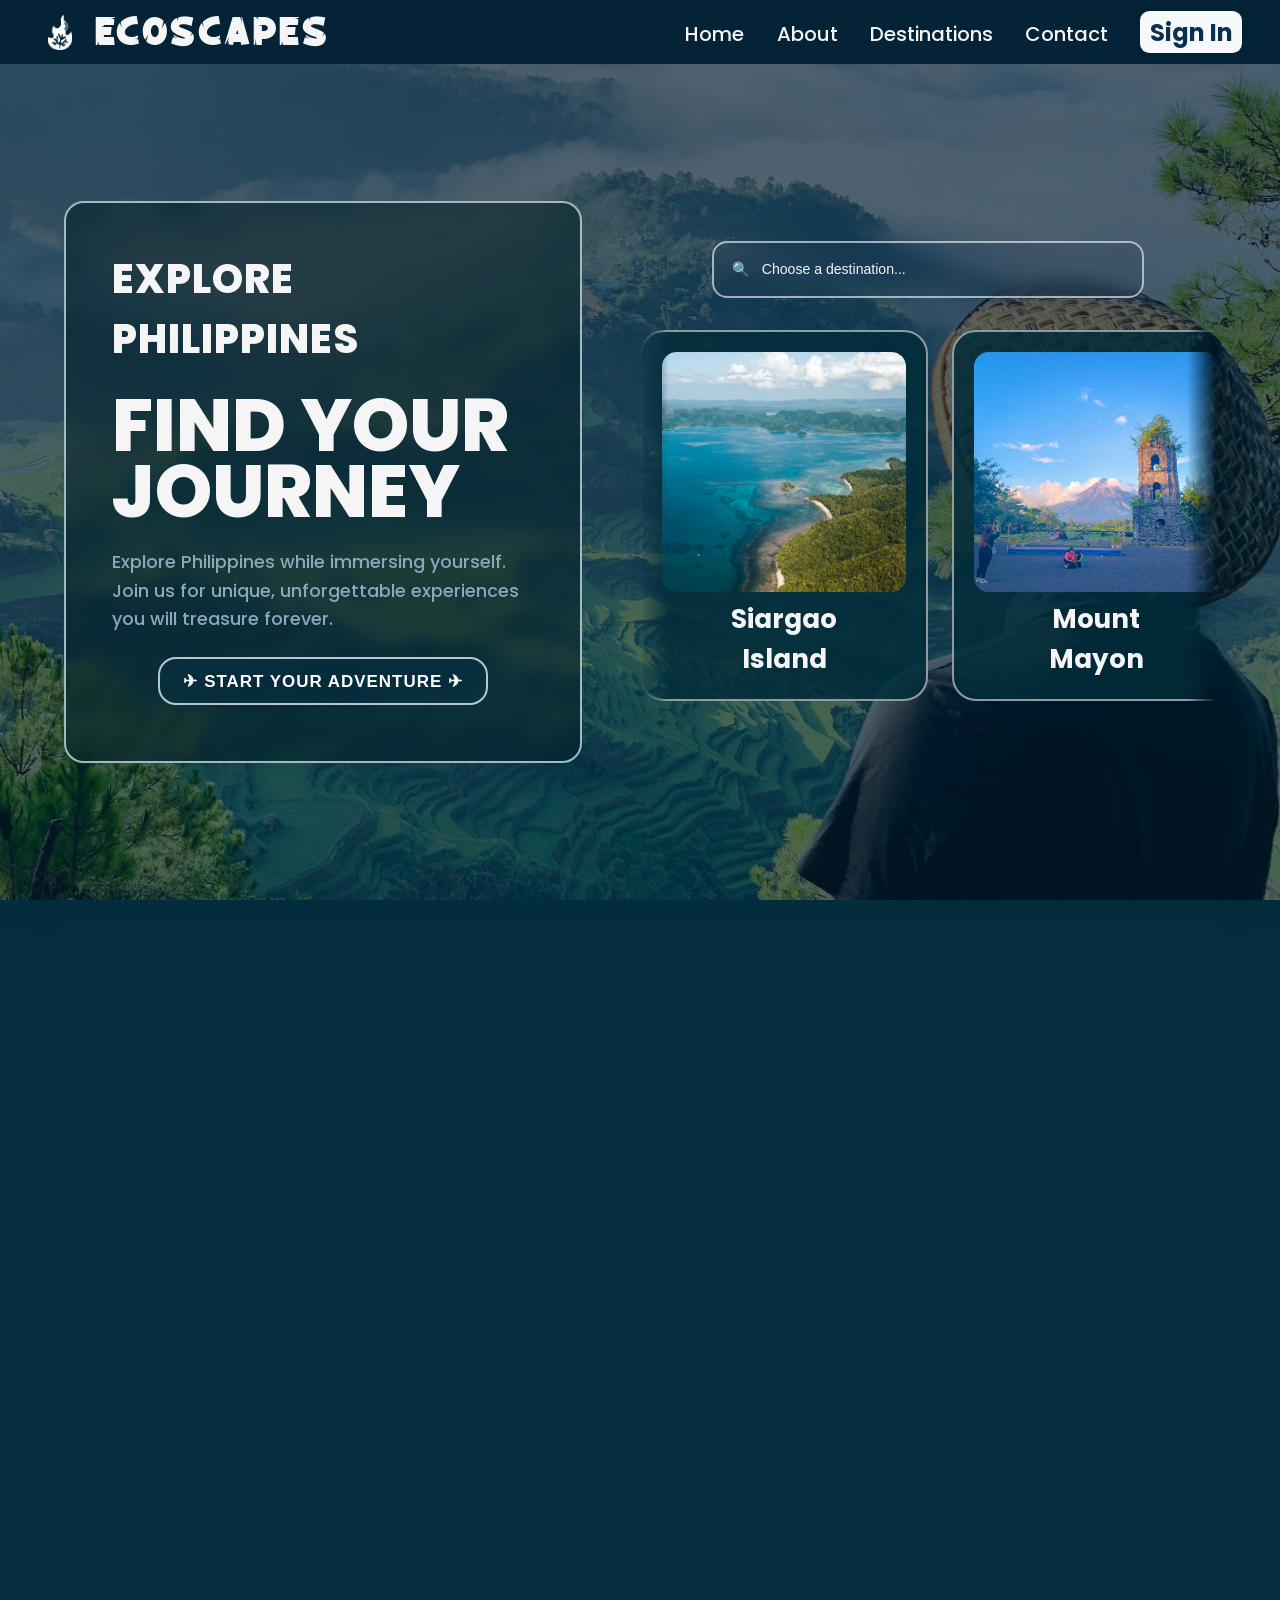
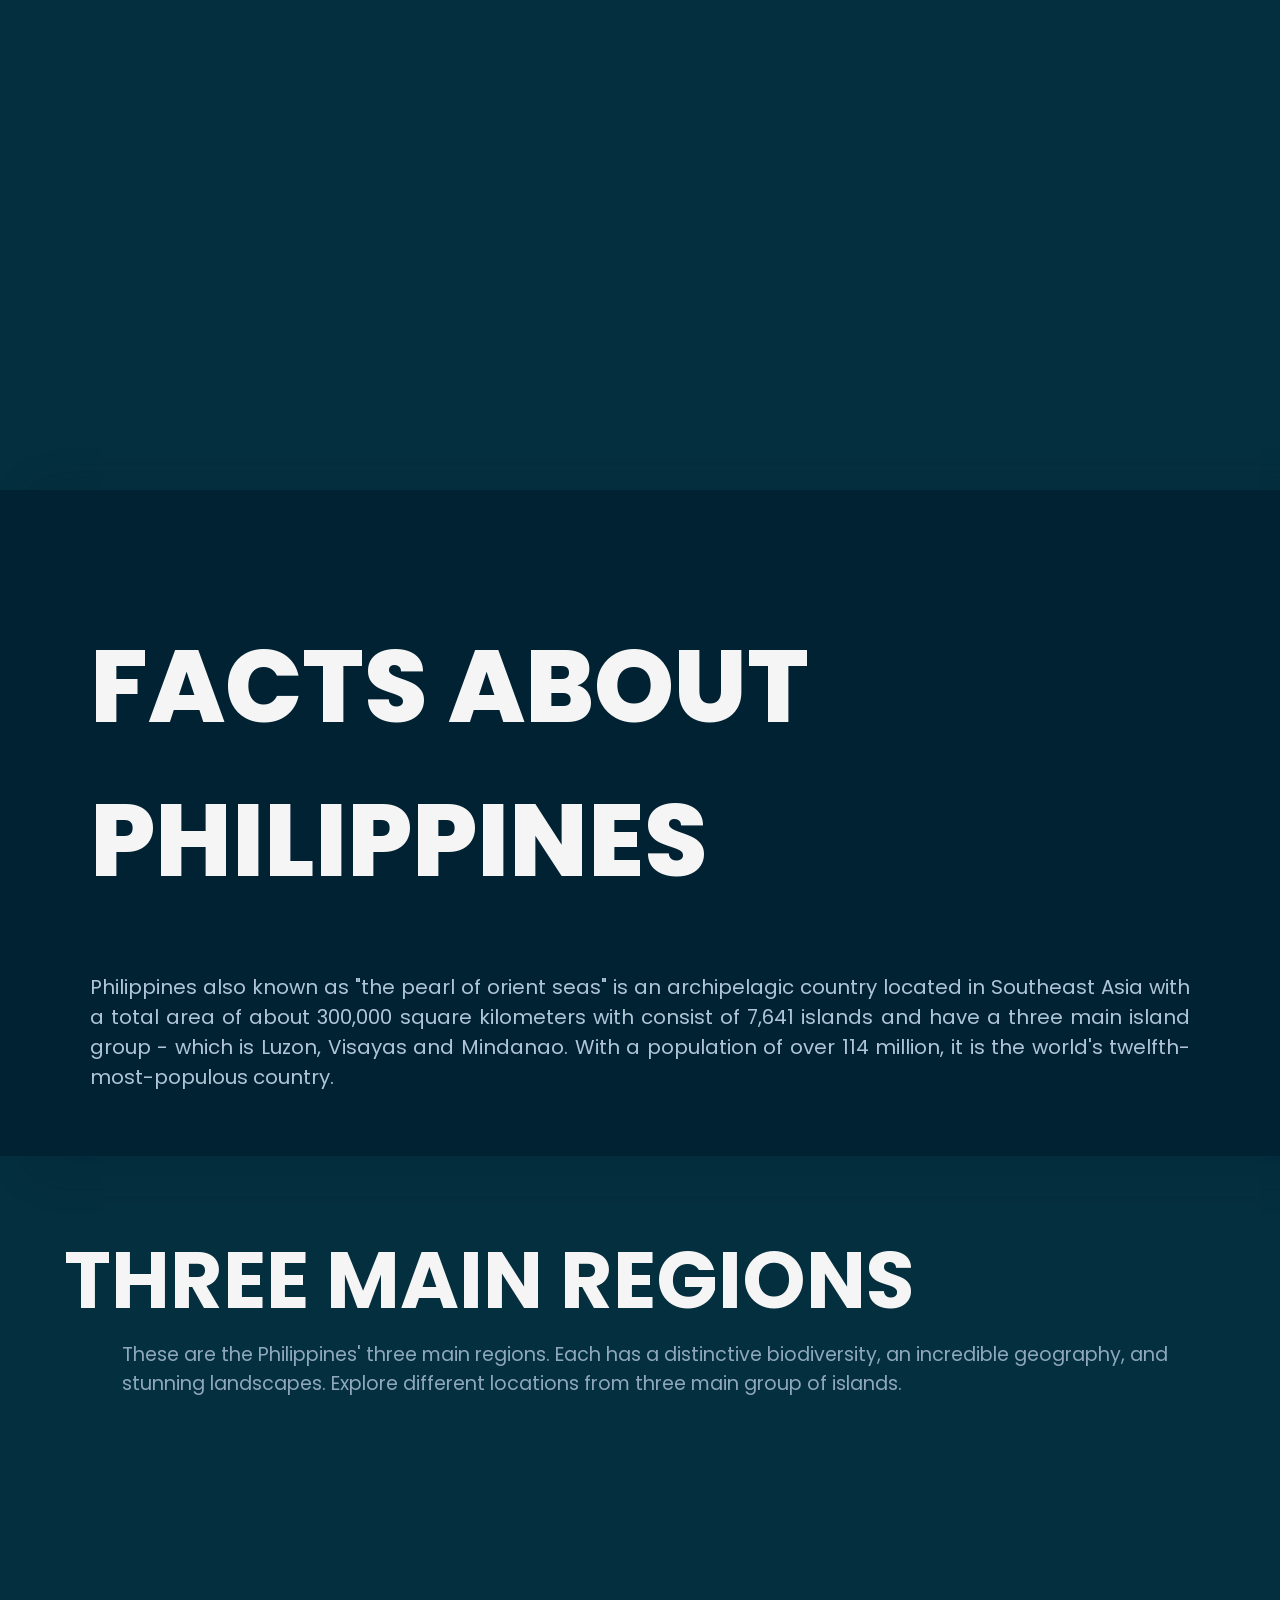
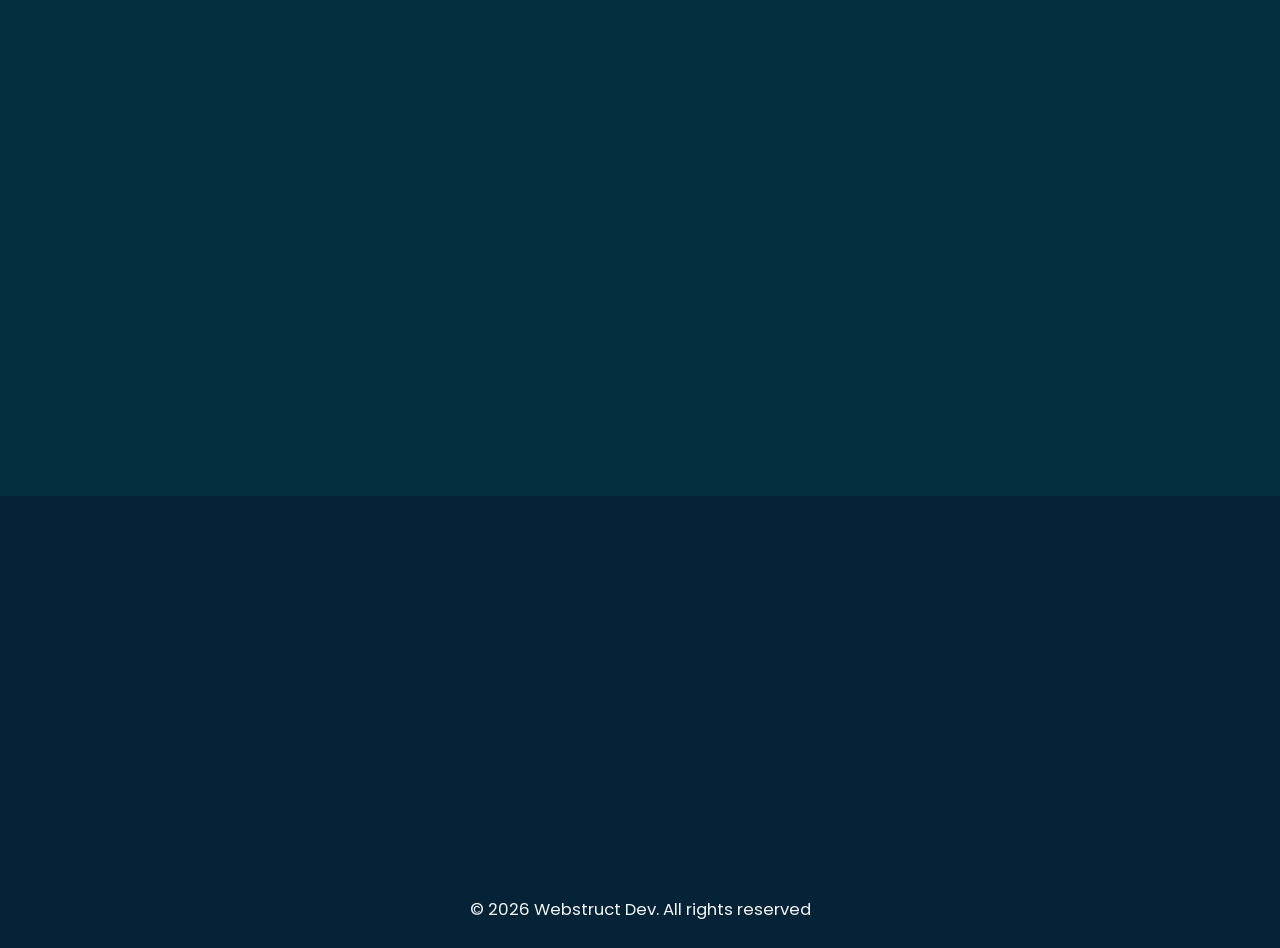
<file: index.html>
<!DOCTYPE html>
<html lang="en">
    <head>
        <meta charset="UTF-8" />
        <meta name="viewport" content="width=device-width, initial-scale=1.0">
        <title>Ecoscapes Philippines</title>
    
        <link rel="stylesheet" href="newver.css">
        <link href="https://unpkg.com/aos@2.3.1/dist/aos.css" rel="stylesheet">

        <link rel="preconnect" href="https://fonts.googleapis.com">
        <link rel="preconnect" href="https://fonts.gstatic.com" crossorigin>
        <link href="https://fonts.googleapis.com/css2?family=Archivo+Black&family=Bebas+Neue&family=Poppins:ital,wght@0,100;0,200;0,300;0,400;0,500;0,600;0,700;0,800;0,900;1,100;1,200;1,300;1,400;1,500;1,600;1,700;1,800;1,900&family=Roboto:ital,wght@0,100;0,200;0,300;0,400;0,500;0,600;0,700;0,800;0,900;1,100;1,200;1,300;1,400;1,500;1,600;1,700;1,800;1,900&display=swap" rel="stylesheet">
    </head>

    <body>
        <header class="ecoscapes">
            <img class="ecoscapeslogo" src="./img/ecoscapes.png"><p>ECOSCAPES</p>

            <div class="destinations-hamburger">
                <div class="ham-icon" id="hamButton">
                    <h1>☰</h1>
                </div>
            </div>

            <div class="destinations-tab">
                <div class="tab-list">
                    <a href="#home">Home</a>
                    <a href="#about-us">About</a>
                    <a href="#destinations">Destinations</a>
                    <a href="#contact-us">Contact</a>
                    <a href="./login.html" class="homePageBtn">Sign In</a>
                </div>
            </div>
        </header>

        <div class="hamIconMenu" id="hamMenu" style="display: none; list-style-type: none;">
            <div class="menuList">
                <li><a href="#home">Home</a></li>
                <li><a href="#about-us">About</a></li>
                <li><a href="#destinations">Destinations</a></li>
                <li><a href="#contact-us">Contact</a></li>
                <li><a href="./login.html" class="homePageBtn">Sign In</a></li>
            </div>
        </div>
        
        <section class="home" id="home">
            <div class="dark-overlay"></div>
            <div class="left">
                <div class="left-child">
                    <h4>EXPLORE PHILIPPINES</h4>
                    <h1>FIND YOUR JOURNEY</strong></h1>
                    <p>
                        Explore Philippines while immersing yourself. Join us for unique, unforgettable experiences you will treasure forever.
                    </p>
                    <button id="descBtn">
                        <span>
                            <a style="font-weight: bold; text-decoration: none; color: white;"> 
                            ✈︎ START YOUR ADVENTURE ✈︎</a>
                        </span>
                    </button>
                </div>
            </div>

            <div class="homeDesc-overlay" id="homeDescOverlay" style="display: none;"></div>

            <div class="homeDesc" id="homeDesc" style="display: none;">

                <div class="homeDesc-content">
                    <div class="closeButtonHome">
                        <button><p><strong>X</strong></p></button>
                    </div>

                    <div class="pickHome">
                        <h2>THREE MAIN REGIONS</h2>
                        <p>These are the Philippines' three main regions. Each has a distinctive biodiversity, an incredible geography, and stunning landscapes. Explore different locations from three main group of islands.</p>
                    </div>
                    
                    <div class="main-cardHome">
                        <div class="luzonHome" id="homeluzon">
                            <img src="./img/main island/luzon.jpg">
                            <h3>Luzon</h3>
                            <p>The largest and most important island of the Philippines. Located on the northern part of the Philippine archipelago, it is bounded by the Philippine Sea, Sibuyan Sea, and the West Philippine Sea.</p>
                        </div>

                        <div class="visayasHome" id="homevisayas">
                            <img src="./img/main island/visayas.jpg">
                            <h3>Visayas</h3>
                            <p>Consists of seven large and several hundred smaller islands clustered around the Visayan, Samar, and Camotes seas. The seven main islands are Bohol, Cebu, Leyte, Masbate, Negros, Panay, and Samar.</p>
                        </div>

                        <div class="mindanaoHome" id="homemindanao">
                            <img src="./img/main island/mindanao.jpg">
                            <h3>Mindanao</h3>
                            <p>The second largest in the Philippines, in the southern part of the archipelago, surrounded by the Bohol, Celebes, and Sulu seas. It also has the largest concentration of ethnic minorities in the Philippines.</p>
                        </div>
                    </div>
                </div>
            </div>

            <div class="right">
                <div class="search-bar">
                    <input id="searchBar" autocomplete="off" onkeyup="searchFilter()" type="text" placeholder=" 🔍   Choose a destination..."></li>
                    <div class="allLocations" id="allLocations" style="display: none;">
                        <ul id="locationLists">
                        </ul>
                    </div>
                </div>

                <div class="slides">
                    <div class="cards-track">
                        <div class="siargao">
                            <img src="./img/slides/siargao.jpg">
                            <h3>Siargao <br> Island</h3>
                        </div>

                        <div class="mayon">
                            <img src="./img/slides/mayon.jpg">
                            <h3>Mount <br> Mayon</h3>
                        </div>

                        <div class="bora">
                            <img src="./img/slides/boracay.jpg">
                            <h3>Boracay <br> Island</h3>
                        </div>

                        <div class="choco">
                            <img src="./img/slides/chocolate-hills.jpg">
                            <h3>Chocolate <br> Hills</h3>
                        </div>

                        <div class="banaue">
                            <img src="./img/slides/banaue.jpg">
                            <h3>Banaue Rice<br>Terraces</h3>
                        </div>

                        <!--LOOP-->
                        <div class="cloneCard">
                            <div class="siargao">
                                <img src="./img/slides/siargao.jpg">
                                <h3>Siargao <br> Island</h3>
                            </div>

                            <div class="mayon">
                                <img src="./img/slides/mayon.jpg">
                                <h3>Mount <br> Mayon</h3>
                            </div>

                            <div class="bora">
                                <img src="./img/slides/boracay.jpg">
                                <h3>Boracay <br> Island</h3>
                            </div>

                            <div class="choco">
                                <img src="./img/slides/chocolate-hills.jpg">
                                <h3>Chocolate <br> Hills</h3>
                            </div>

                            <div class="banaue">
                                <img src="./img/slides/banaue.jpg">
                                <h3>Banaue Rice<br>Terraces</h3>
                            </div>
                        </div>
                    </div>
                </div>
            </div>
        </section>

        <section class="about" id="about-us">
            <div data-aos="zoom-in-up">
                <div class="about-us">
                    <h2>About Us</h2>
                    <p>
                        Being explores ourselves, we know how fullfilling it feels when we discover new places, how difficult it is to plan our trips, and most importantly, what it means to have a enriching experience.
                        <br>
                        <br>
                        Explore Philippines is your one-stop shop if you want to learn more about the different parts of the country, both open for local and international tourists, and make planning your trips simpler and more fun.
                        <br>
                        <br>
                        We hope that by providing information that can inspire you to travel and enjoy nature, and get to be part of your memorable experiences.
                    </p>
                    <img src="./img/about us/about-us.jpg" alt="mission">
                </div>
            </div>

            <div data-aos="zoom-in">
                <div class="mission">
                    <h2>Mission</h2>
                    <p>
                        Help explorers have memorable trips by giving them easy-to-understand about the best places in the Philippines.
                    </p>
                    <img src="./img/about us/mission.jpg" alt="mission">
                </div>

                <div class="vision">
                    <h2>Vision</h2>
                    <p>
                    We want to be a travel guide site that encourages people to visit the Philippines and enjoy its natural beauty and culture.
                    </p>
                    <img src="./img/about us/vision.jpg" alt="vision">
                </div>
            </div>
        </section>

        <section class="destinationsTab" id="destinations">
            <div class="destinationContents">
                <div class="dtnt-head">
                    <div class="dtnt-head-info">
                        <h1>FACTS ABOUT PHILIPPINES</h1>
                        <p>Philippines also known as "the pearl of orient seas" is an archipelagic country located in Southeast Asia with a total area of about 300,000 square kilometers with consist of 7,641 islands and have a three main island group - which is Luzon, Visayas and Mindanao. With a population of over 114 million, it is the world's twelfth-most-populous country.</p>
                    </div>
                </div>
            </div>

            <div class="pick">
                <h2>THREE MAIN REGIONS</h2>
                <p>These are the Philippines' three main regions. Each has a distinctive biodiversity, an incredible geography, and stunning landscapes. Explore different locations from three main group of islands.</p>
            </div>

            <div class="main-card">

                <div data-aos="zoom-in">
                    <div class="luzon" id="luzon">
                        <img src="./img/main island/luzon.jpg">
                        <h3>Luzon</h3>
                        <p>The largest and most important island of the Philippines. Located on the northern part of the Philippine archipelago, it is bounded by the Philippine Sea, Sibuyan Sea, and the West Philippine Sea.</p>
                    </div>
                </div>

                <div data-aos="zoom-in">
                    <div class="visayas" id="visayas">
                        <img src="./img/main island/visayas.jpg">
                        <h3>Visayas</h3>
                        <p>Consists of seven large and several hundred smaller islands clustered around the Visayan, Samar, and Camotes seas. The seven main islands are Bohol, Cebu, Leyte, Masbate, Negros, Panay, and Samar.</p>
                    </div>
                </div>

                <div data-aos="zoom-in">
                    <div class="mindanao" id="mindanao">
                        <img src="./img/main island/mindanao.jpg">
                        <h3>Mindanao</h3>
                        <p>The second largest in the Philippines, in the southern part of the archipelago, surrounded by the Bohol, Celebes, and Sulu seas. It also has the largest concentration of ethnic minorities in the Philippines.</p>
                    </div>
                </div>
            </div>           
        </section>

        <section class="contact" id="contact-us">
            <div data-aos="zoom-in-up">
                <h1>CONTACT US:</h1>
            </div>

            <div data-aos="zoom-in-up">
                <div class="contact-info">

                    <div class="tel">
                        <img src="./img/contact/call.png" alt="telephone" width="100px" height="100px" alt="call" class="call", 
                    style="filter: brightness(100%);">
                        <h2>Phone</h2>
                        <ul class="tel-li">
                            <li>+639123456789</li>
                            <li>+639876543210</li>
                            <li>+639221234567</li>
                        </ul>
                    </div>


                    <div class="email">
                        <img src="./img/contact/mail.png" alt="telephone" width="100px" height="100px" alt="call" class="call", 
                    style="filter: brightness(100%) invert(100%);">
                        <h2>Email</h2>
                        <ul class="email-li">
                            <li>ecoscapes@yahoo.com</li>
                            <li>ecoscapes@gmail.com</li>
                        </ul>
                    </div>


                    <div class="page">
                        <img src="./img/contact/ppl.png" alt="telephone" width="100px" height="100px" alt="call" class="call", 
                        style="filter: brightness(100%);">
                        <h2>Pages</h2>
                        <ul class="page-li">
                            <li>FB: ecoscapes</li>
                            <li>IG :ecoscapesph</li>
                            <li>X: ecoscapesph</li>
                        </ul>
                    </div>

                </div>
            </div>

            <p>© 2026 Webstruct Dev. All rights reserved</p>
        </section>

        <script src="https://unpkg.com/aos@2.3.1/dist/aos.js"></script>
        <script>
            AOS.init();
        </script>

        <script src="./script/newver.js"></script>
    </body>
</html>
</file>
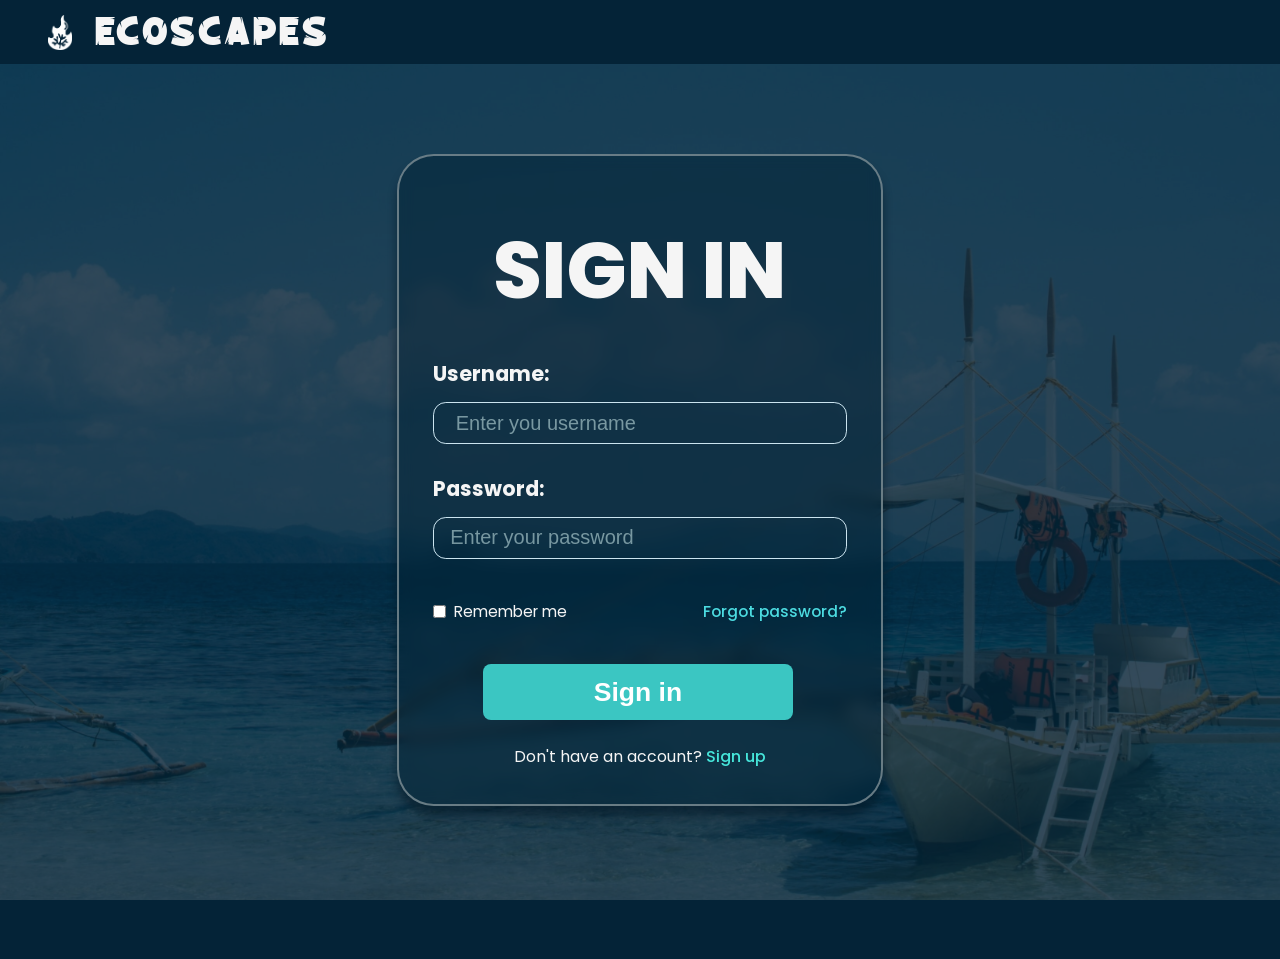
<file: login.html>
<!DOCTYPE html>
<html lang="en">
<head>
    <meta charset="UTF-8">
    <meta name="viewport" content="width=device-width, initial-scale=1.0">
    <title>Login Form</title>

    <link rel="stylesheet" href="newver.css">
    <link href="https://unpkg.com/aos@2.3.1/dist/aos.css" rel="stylesheet">

    <link rel="preconnect" href="https://fonts.googleapis.com">
    <link rel="preconnect" href="https://fonts.gstatic.com" crossorigin>
    <link href="https://fonts.googleapis.com/css2?family=Archivo+Black&family=Bebas+Neue&family=Poppins:ital,wght@0,100;0,200;0,300;0,400;0,500;0,600;0,700;0,800;0,900;1,100;1,200;1,300;1,400;1,500;1,600;1,700;1,800;1,900&family=Roboto:ital,wght@0,100;0,200;0,300;0,400;0,500;0,600;0,700;0,800;0,900;1,100;1,200;1,300;1,400;1,500;1,600;1,700;1,800;1,900&display=swap" rel="stylesheet">
</head>

<body>
    <header class="ecoscapes">
            <img class="ecoscapeslogo" src="./img/ecoscapes.png"><p>ECOSCAPES</p>
    </header>

    <div class="bgLogin"></div>
    <div class="login-parent">
        <div class="login-card">
            <div class="login-header">
                <h2>SIGN IN</h2>
            </div>

            <form id="loginForm">
                <div class="form-group">
                    <h3>Username:</h3>
                    <input type="text" autocomplete="off" id="text" class="form-input" placeholder=" Enter you username " required>
                </div>

                <div class="form-group">
                    <h3>Password:</h3>
                    <input type="password" autocomplete="off" id="password" class="form-input" placeholder="Enter your password" required>
                </div>

                <div class="form-actions">
                    <label class="remember-me">
                        <input type="checkbox" id="remember">
                        Remember me
                    </label>
                    <a href="#" class="forgot-link">Forgot password?</a>
                </div>

                <button type="submit" id="submit-btn" class="submit-btn">Sign in</button>
            </form>

            <div class="login-footer">
                Don't have an account? <a href="#" class="signup-link">Sign up</a>
            </div>
        </div>
    </div>

    <!-- Linking the external JavaScript logic -->
    <script src="./script/login.js"></script>
</body>
</html>
</file>
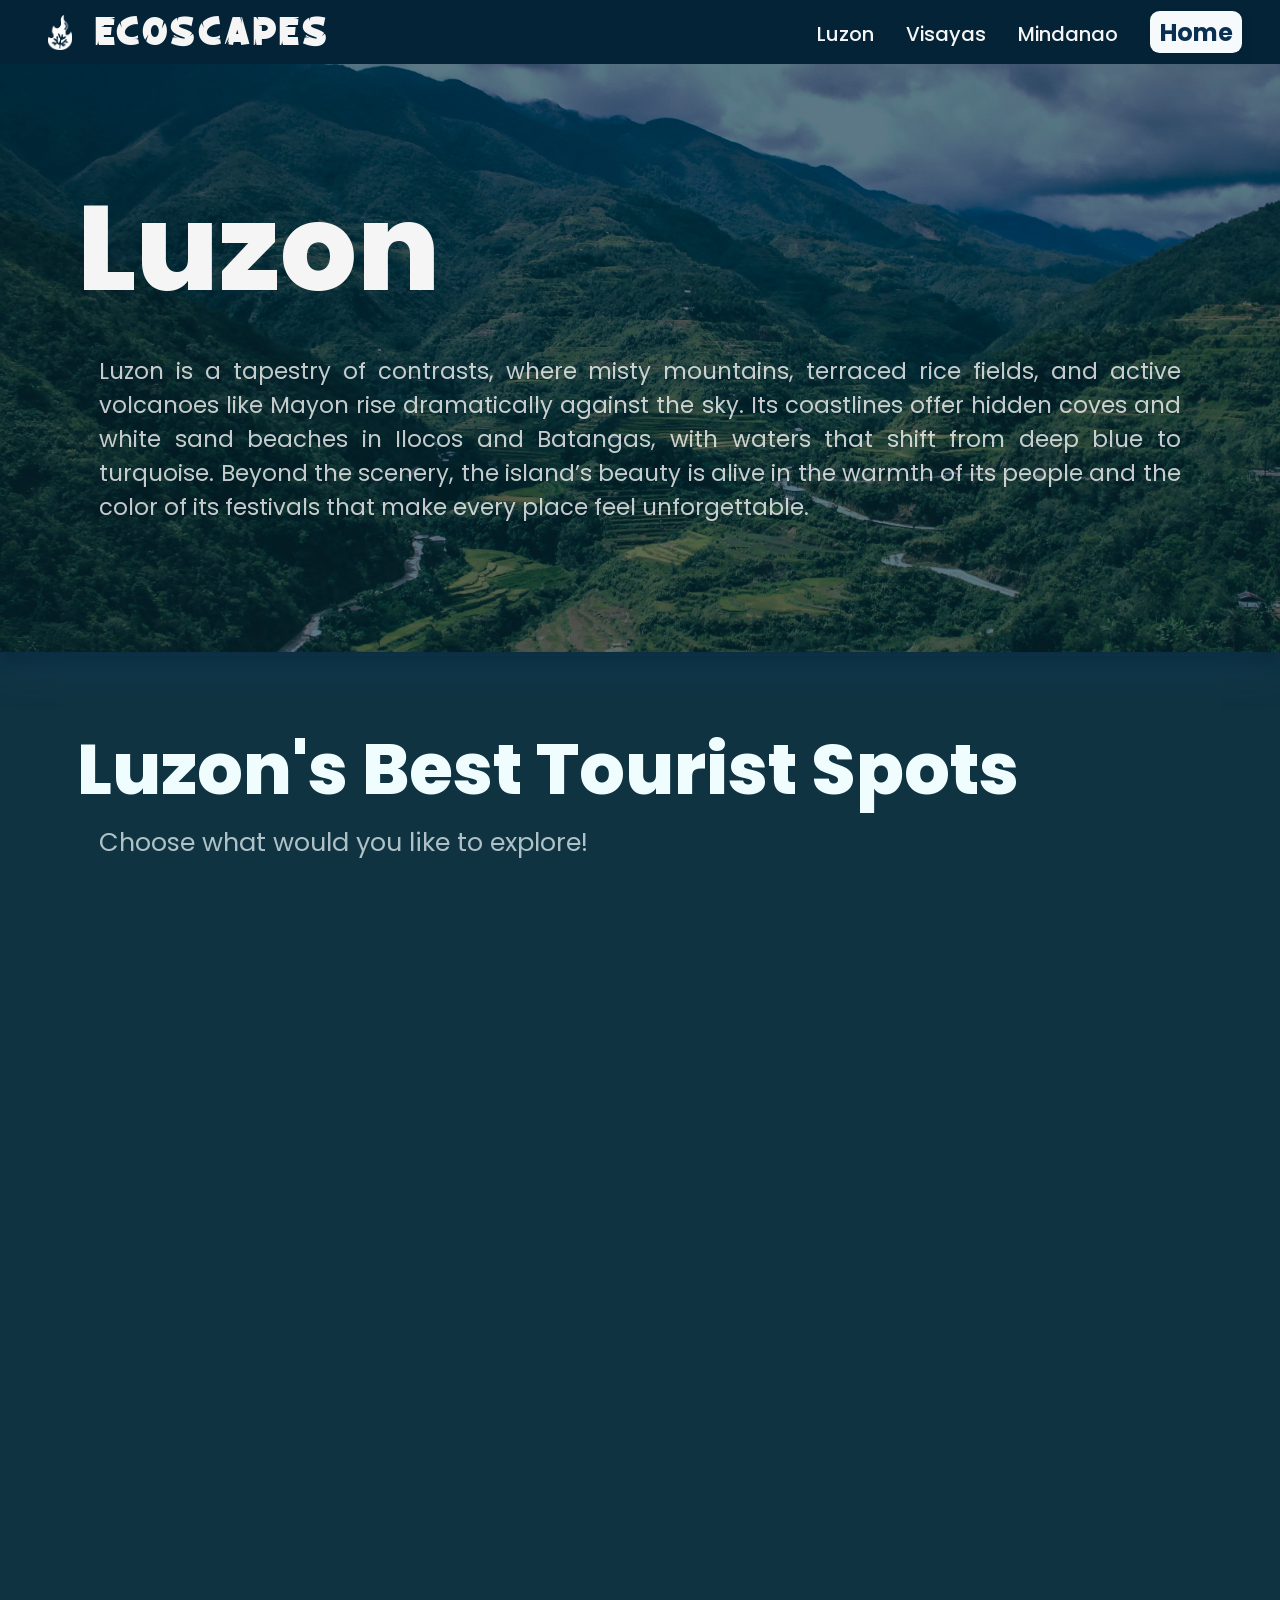
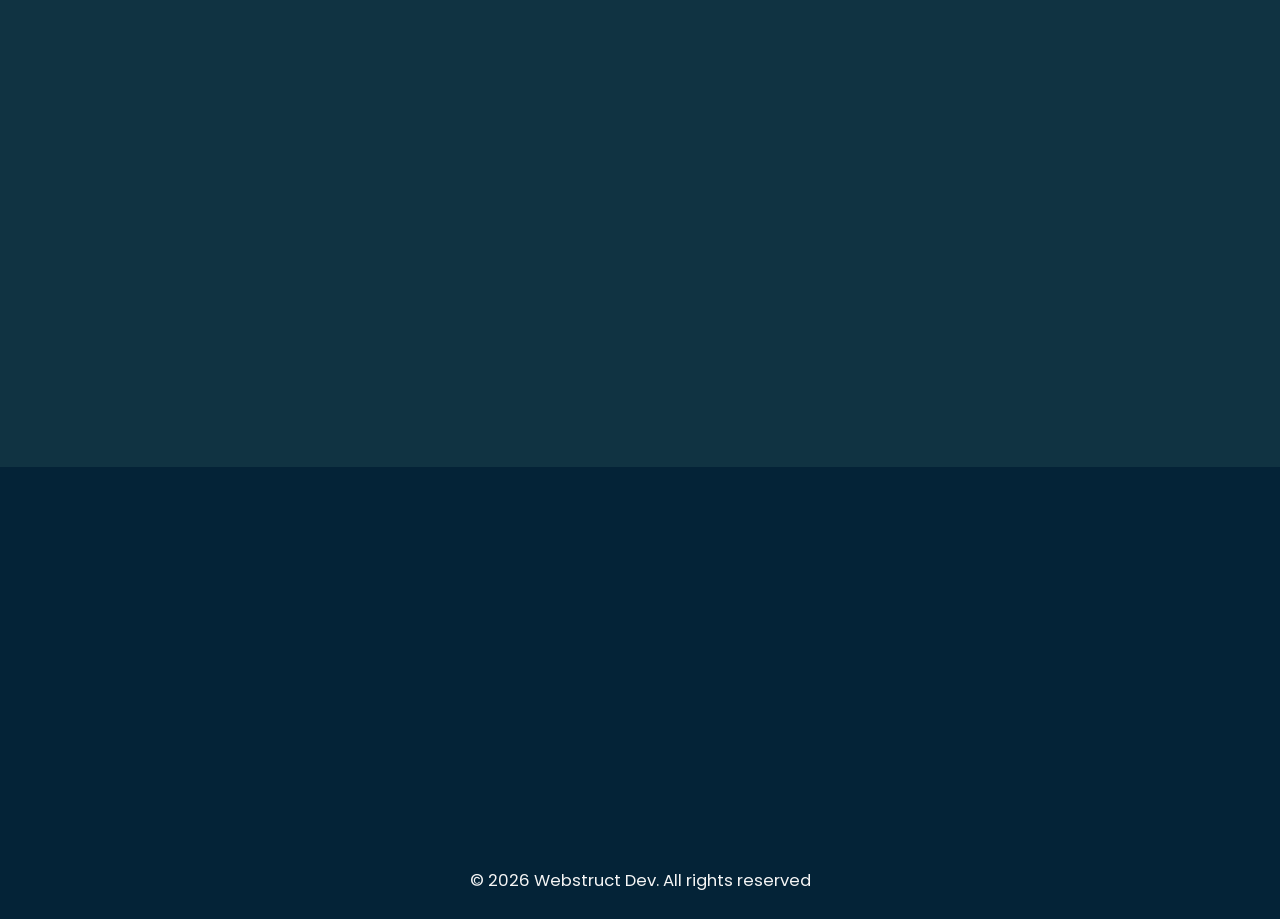
<file: luzon.html>
<!DOCTYPE html>
<html lang="en">
    <head>
        <meta charset="UTF-8" />
        <meta name="viewport" content="width=device-width, intial-scale=1.0">
        <title>Ecoscapes Philippines - Luzon</title>
    
        <link rel="stylesheet" href="newver.css">
        <link rel="stylesheet" href="https://unpkg.com/aos@next/dist/aos.css" />

        <link rel="preconnect" href="https://fonts.googleapis.com">
        <link rel="preconnect" href="https://fonts.gstatic.com" crossorigin>
        <link href="https://fonts.googleapis.com/css2?family=Archivo+Black&family=Bebas+Neue&family=Poppins:ital,wght@0,100;0,200;0,300;0,400;0,500;0,600;0,700;0,800;0,900;1,100;1,200;1,300;1,400;1,500;1,600;1,700;1,800;1,900&family=Roboto:ital,wght@0,100;0,200;0,300;0,400;0,500;0,600;0,700;0,800;0,900;1,100;1,200;1,300;1,400;1,500;1,600;1,700;1,800;1,900&display=swap" rel="stylesheet">
    </head>

    <body>
        <header class="ecoscapes">
            <img class="ecoscapeslogo" src="./img/ecoscapes.png"><p>ECOSCAPES</p>

            <div class="destinations-hamburger">
                <div class="ham-icon" id="hamButton">
                    <h1>☰</h1>
                </div>
            </div>

            <div class="destinations-tab">
                <div class="tab-list">
                    <a href="./luzon.html">Luzon</a>
                    <a href="./visayas.html">Visayas</a>
                    <a href="./mindanao.html">Mindanao</a>
                    <a href="./index.html" class="homePageBtn">Home</a>
                </div>
            </div>
        </header>

        <div class="hamIconMenu" id="hamMenu" style="display: none; list-style-type: none;">
            <div class="menuList">
                <li><a href="./luzon.html">Luzon</a></li>
                <li><a href="./visayas.html">Visayas</a></li>
                <li><a href="./mindanao.html">Mindanao</a></li>
                <li><a href="./index.html" class="homePageBtn">Home</a></li>
            </div>
        </div>

        <section class="destinations">
            <div class="destinations-bg">
                <div class="destinations-intro">
                    <h1>Luzon</h1>
                    <p>Luzon is a tapestry of contrasts, where misty mountains, terraced rice fields, and active volcanoes like Mayon rise dramatically against the sky. Its coastlines offer hidden coves and white sand beaches in Ilocos and Batangas, with waters that shift from deep blue to turquoise. Beyond the scenery, the island’s beauty is alive in the warmth of its people and the color of its festivals that make every place feel unforgettable.</p>
                </div>
            </div>

            <div class="plainBG">
                <div class="destinations-card-head">
                    <h2>Luzon's Best Tourist Spots</h2>
                    <p>Choose what would you like to explore!</p>
                </div>

                <div class="destinations-card">
                    <div data-aos="zoom-in">
                        <div id="pulag" class="destinations-container">
                            <div class="destinations-cards">
                                <img src="./img/luzon/pulag.jpg" alt="Mount Pulag">
                                <div class="color-overlay"></div>
                                <div class="card-fx">
                                    <h3>Mount Pulag</h3>
                                    <h4>Benguet</h4>
                                </div>
                            </div>
                        </div>
                    </div>

                    <div data-aos="zoom-in">
                        <div id="hundred" class="destinations-container">
                            <div class="destinations-cards">
                                <img src="./img/luzon/hundred.jpg" alt="Hundred Islands">
                                <div class="color-overlay"></div>
                                <div class="card-fx">
                                    <h3>Hundred Islands</h3>
                                    <h4>Pangasinan</h4>
                                </div>
                            </div>
                        </div>
                    </div>
                    
                    <div data-aos="zoom-in">
                        <div class="destinations-container" id="coron">
                            <div class="destinations-cards">
                                <img src="./img/luzon/coron.jpg" alt="Coron">
                                <div class="color-overlay"></div>
                                <div class="card-fx">
                                    <h3>Coron</h3>
                                    <h4>Palawan</h4>
                                </div>
                            </div>
                        </div>
                    </div>

                    <div data-aos="zoom-in">
                        <div class="destinations-container" id="mayonluzon">
                            <div class="destinations-cards">
                                <img src="./img/luzon/mayon.jpg" alt="Mount Mayon">
                                <div class="color-overlay"></div>
                                <div class="card-fx">
                                    <h3>Mount Mayon</h3>
                                    <h4>Albay</h4>
                                </div>
                            </div>
                        </div>
                    </div>

                    <div data-aos="zoom-in">
                        <div class="destinations-container" id="pinatubo">
                            <div class="destinations-cards">
                                <img src="./img/luzon/pinatubo.jpg" alt="Mount Pinatubo">
                                <div class="color-overlay"></div>
                                <div class="card-fx">
                                    <h3>Mount Pinatubo</h3>
                                    <h4>Zambales</h4>
                                </div>
                            </div>
                        </div>
                    </div>

                    <div data-aos="zoom-in">
                        <div class="destinations-container" id="banaue">
                            <div class="destinations-cards">
                                <img src="./img/luzon/banaue.jpg" alt="Banaue Rice Terraces">
                                <div class="color-overlay"></div>
                                <div class="card-fx">
                                    <h3>Banaue Rice Terraces</h3>
                                    <h4>Ifugao</h4>
                                </div>
                            </div>
                        </div>
                    </div>

                    <div data-aos="zoom-in">
                        <div class="destinations-container" id="calaguas">
                            <div class="destinations-cards">
                                <img src="./img/luzon/calaguas.jpg" alt="Calaguas Island">
                                <div class="color-overlay"></div>
                                <div class="card-fx">
                                    <h3>Calaguas Island</h3>
                                    <h4>Camarines Norte</h4>
                                </div>
                            </div>
                        </div>
                    </div>

                    <div data-aos="zoom-in">
                        <div class="destinations-container" id="sabtang">
                            <div class="destinations-cards">
                                <img src="./img/luzon/sabtang.jpg" alt="Sabtang Island">
                                <div class="color-overlay"></div>
                                <div class="card-fx">
                                    <h3>Sabtang  Island</h3>
                                    <h4>Batanes</h4>
                                </div>
                            </div>
                        </div>
                    </div>

                    <div data-aos="zoom-in">
                        <div class="destinations-container" id="pagsanjan">
                            <div class="destinations-cards">
                                <img src="./img/luzon/pagsanjan.jpg" alt="Pagsanjan Falls">
                                <div class="color-overlay"></div>
                                <div class="card-fx">
                                    <h3>Pagsanjan  Falls</h3>
                                    <h4>Laguna</h4>
                                </div>
                            </div>
                        </div>
                    </div>


                    <div data-aos="zoom-in">
                        <div id="taal" class="destinations-container">
                            <div class="destinations-cards">
                                <img src="./img/luzon/taal.jpg" alt="Taal Lake">
                                <div class="color-overlay"></div>
                                <div class="card-fx">
                                    <h3>Taal Lake</h3>
                                    <h4>Batangas</h4>
                                </div>
                            </div>
                        </div>
                    </div>

                    <div data-aos="zoom-in">
                        <div id="balite" class="destinations-container">
                            <div class="destinations-cards">
                                <img src="./img/luzon/balite.jpg" alt="Balite Falls">
                                <div class="color-overlay"></div>
                                <div class="card-fx">
                                    <h3>Balite Falls</h3>
                                    <h4>Cavite</h4>
                                </div>
                            </div>
                        </div>
                    </div>

                    <div data-aos="zoom-in">
                        <div id="isarog" class="destinations-container">
                            <div class="destinations-cards">
                                <img src="./img/luzon/isarog.jpg" alt="Mount Isarog">
                                <div class="color-overlay"></div>
                                <div class="card-fx">
                                    <h3>Mount Isarog</h3>
                                    <h4>Camarines Sur</h4>
                                </div>
                            </div>
                        </div>
                    </div>

                    <div data-aos="zoom-in">
                        <div id="minalungao" class="destinations-container">
                            <div class="destinations-cards">
                                <img src="./img/luzon/minalungao.jpg" alt="Minalungao National Park">
                                <div class="color-overlay"></div>
                                <div class="card-fx">
                                    <h3>Minalungao National Park</h3>
                                    <h4>Nuevas Ecija</h4>
                                </div>
                            </div>
                        </div>
                    </div>

                    <div data-aos="zoom-in">
                        <div id="apao" class="destinations-container">
                            <div class="destinations-cards">
                                <img src="./img/luzon/apao.jpg" alt="Apao Rolling Hills">
                                <div class="color-overlay"></div>
                                <div class="card-fx">
                                    <h3>Apao Rolling Hills</h3>
                                    <h4>Abra</h4>
                                </div>
                            </div>
                        </div>
                    </div>

                    <div data-aos="zoom-in">
                        <div id="maniwaya" class="destinations-container">
                            <div class="destinations-cards">
                                <img src="./img/luzon/maniwaya.jpg" alt="Maniwaya Island">
                                <div class="color-overlay"></div>
                                <div class="card-fx">
                                    <h3>Maniwaya Island</h3>
                                    <h4>Marinduque</h4>
                                </div>
                            </div>
                        </div>
                    </div>

                    <div data-aos="zoom-in">
                        <div id="tubbataha" class="destinations-container">
                            <div class="destinations-cards">
                                <img src="./img/luzon/tubbataha.jpg" alt="Tubbataha Reefs">
                                <div class="color-overlay"></div>
                                <div class="card-fx">
                                    <h3>Tubbataha Reefs</h3>
                                    <h4>Palawan</h4>
                                </div>
                            </div>
                        </div>
                    </div>

                    <div data-aos="zoom-in">
                        <div id="banahaw" class="destinations-container">
                            <div class="destinations-cards">
                                <img src="./img/luzon/banahaw.jpg" alt="Mount Banahaw">
                                <div class="color-overlay"></div>
                                <div class="card-fx">
                                    <h3>Mount Banahaw</h3>
                                    <h4>Quezon Province</h4>
                                </div>
                            </div>
                        </div>
                    </div>

                    <div data-aos="zoom-in">
                        <div id="ticao" class="destinations-container">
                            <div class="destinations-cards">
                                <img src="./img/luzon/ticao.jpg" alt="Ticao Island">
                                <div class="color-overlay"></div>
                                <div class="card-fx">
                                    <h3>Ticao Island</h3>
                                    <h4>Masbate</h4>
                                </div>
                            </div>
                        </div>
                    </div>

                </div>

                
                <div class="popup-container" style="display: none;">
                    <div class="popup-content">
                        <button class="closeButton"><p><strong>X</strong></p></button>
                        <div class="img-main-hd"></div>

                        <h1 class="title"></h1>

                        <div class="loc-bio">
                            <h3>Location:</h3>
                            <p class="location"></p>
                            <h3>Ways to explore:</h3>
                            <ul class="explore">
                            </ul>
                            <h3>Recommended time to explore:</h3>
                            <p class="recommended"></p>
                            <h3>Requirements:</h3>
                            <p class="requirement"></p>
                            <div class="loc-desc">
                                <h2 class="description">Description:</h2>
                            </div>
                        </div>

                        <div class="loc-img">
                            <h2>Other images:</h2>
                            <p>These are the additional pictures that the user took.</p>
                            <div class="img-sets"></div>
                        </div>
                    </div>
                </div>
            </div>  
        </section>

        <section class="contact">

            <div data-aos="zoom-in-up">
                <h1>CONTACT US:</h1>
            </div>

            <div data-aos="zoom-in-up">
                <div class="contact-info">

                    <div class="tel">
                        <img src="./img/contact/call.png" alt="telephone" width="100px" height="100px" alt="call" class="call", 
                    style="filter: brightness(100%);">
                        <h2>Phone</h2>
                        <ul class="tel-li">
                            <li>+639123456789</li>
                            <li>+639876543210</li>
                            <li>+639221234567</li>
                        </ul>
                    </div>


                    <div class="email">
                        <img src="./img/contact/mail.png" alt="telephone" width="100px" height="100px" alt="call" class="call", 
                    style="filter: brightness(100%) invert(100%);">
                        <h2>Email</h2>
                        <ul class="email-li">
                            <li>ecoscapes@yahoo.com</li>
                            <li>ecoscapes@gmail.com</li>
                        </ul>
                    </div>


                    <div class="page">
                        <img src="./img/contact/ppl.png" alt="telephone" width="100px" height="100px" alt="call" class="call", 
                        style="filter: brightness(100%);">
                        <h2>Pages</h2>
                        <ul class="page-li">
                            <li>FB: ecoscapes</li>
                            <li>IG :ecoscapesph</li>
                            <li>X: ecoscapesph</li>
                        </ul>
                    </div>

                </div>
            </div>

            <p>© 2026 Webstruct Dev. All rights reserved</p>

        </section>
        
        <script src="https://unpkg.com/aos@next/dist/aos.js"></script>
        <script>
            AOS.init();
        </script>

        <script src="./script/luzon.js"></script>
    </body>
</html>
</file>
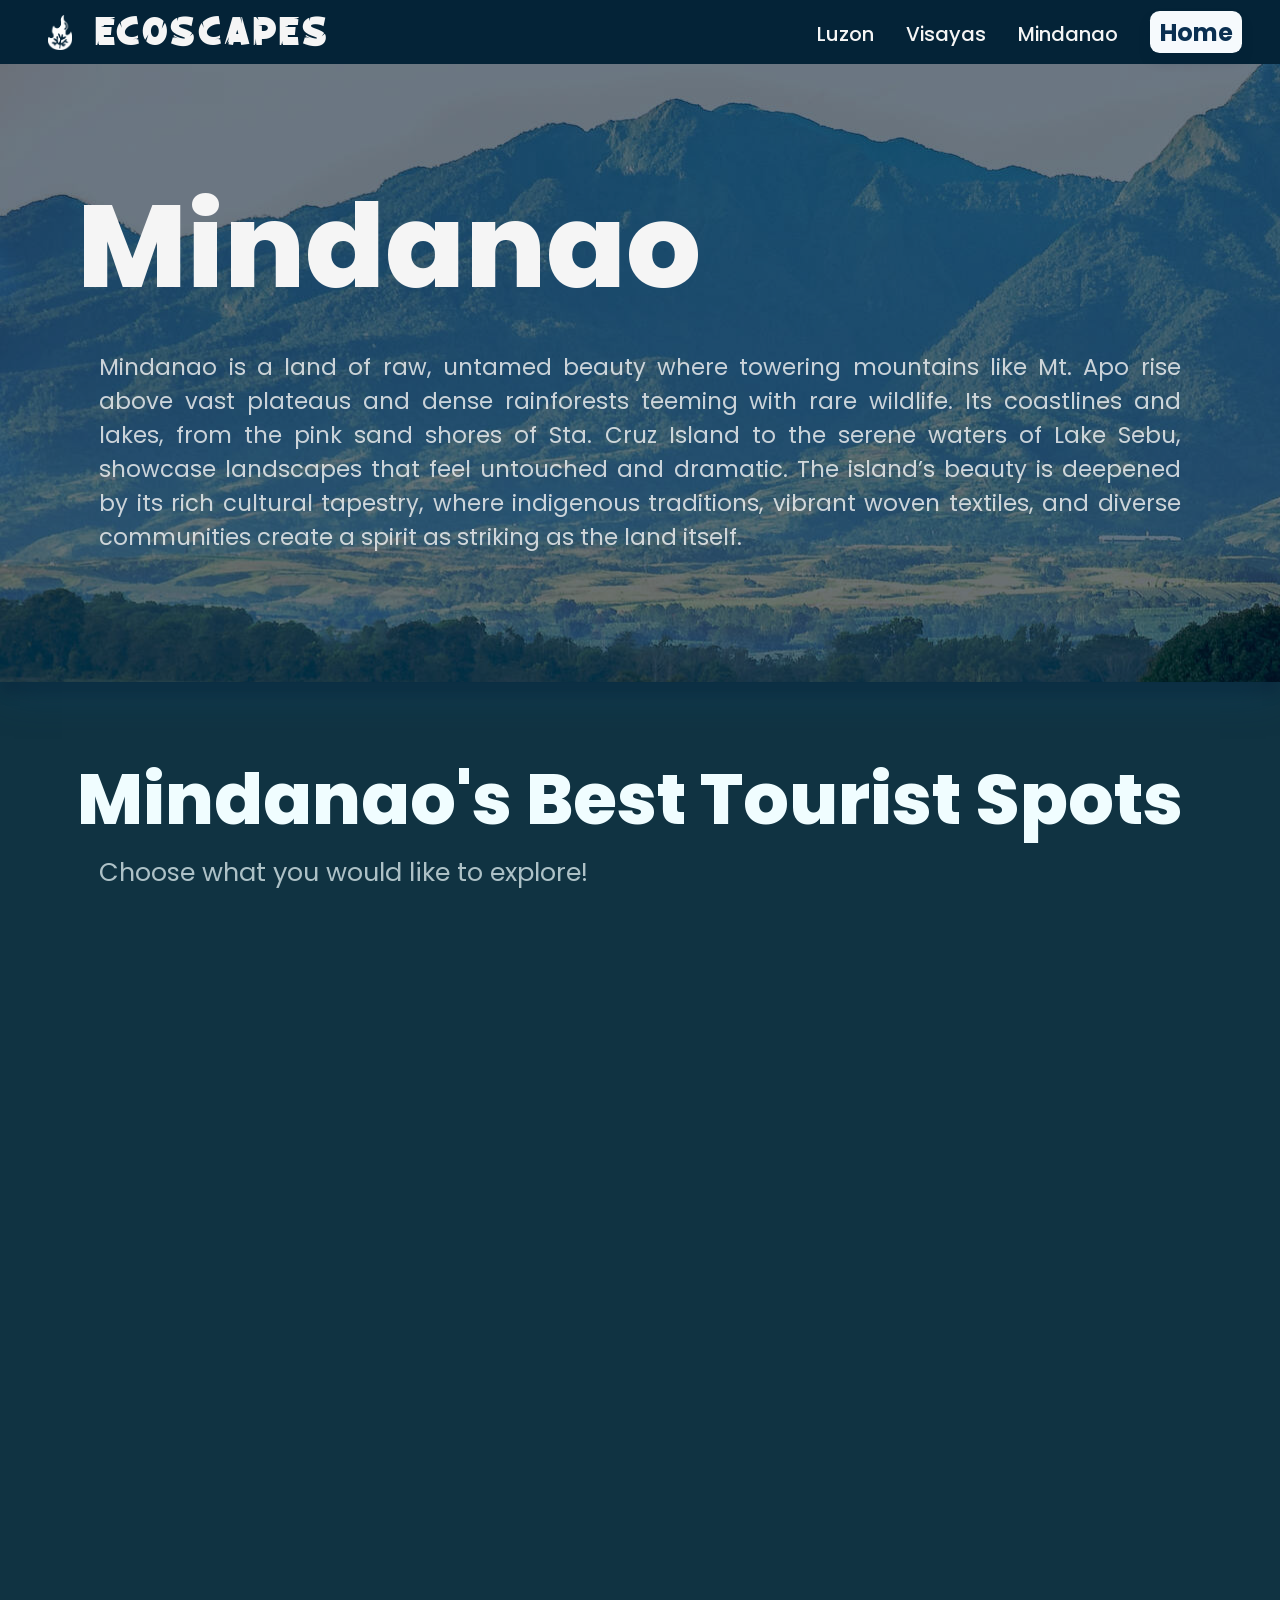
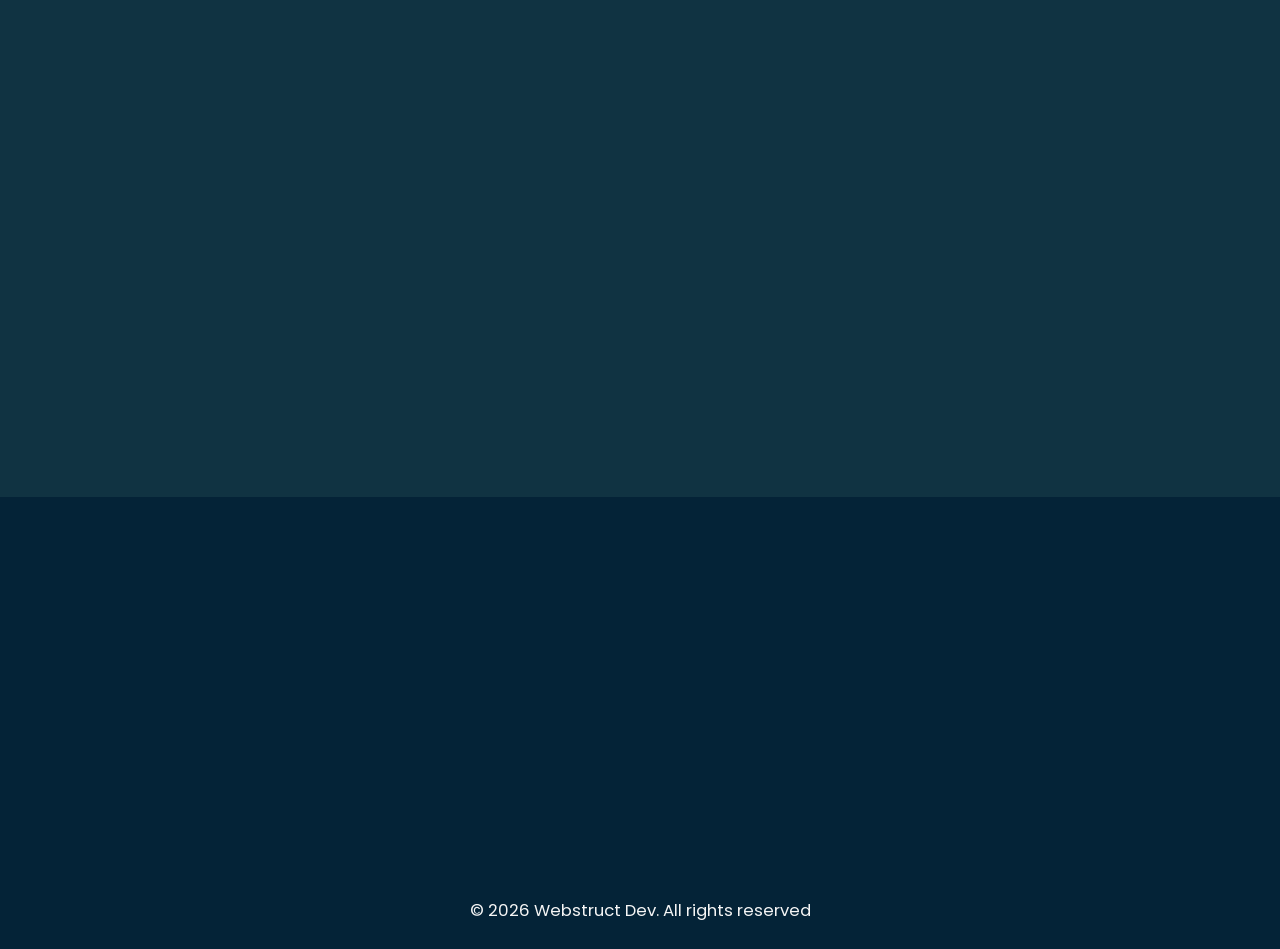
<file: mindanao.html>
<!DOCTYPE html>
<html lang="en">
    <head>
        <meta charset="UTF-8" />
        <meta name="viewport" content="width=device-width, initial-scale=1.0">
        <title>Ecoscapes Philippines - Mindanao</title>

        <link rel="stylesheet" href="newver.css">
        <link rel="stylesheet" href="https://unpkg.com/aos@next/dist/aos.css" />

        <link rel="preconnect" href="https://fonts.googleapis.com">
        <link rel="preconnect" href="https://fonts.gstatic.com" crossorigin>
        <link href="https://fonts.googleapis.com/css2?family=Archivo+Black&family=Bebas+Neue&family=Poppins:ital,wght@0,100;0,200;0,300;0,400;0,500;0,600;0,700;0,800;0,900;1,100;1,200;1,300;1,400;1,500;1,600;1,700;1,800;1,900&family=Roboto:ital,wght@0,100;0,200;0,300;0,400;0,500;0,600;0,700;0,800;0,900;1,100;1,200;1,300;1,400;1,500;1,600;1,700;1,800;1,900&display=swap" rel="stylesheet">
    </head>

    <body>
        <header class="ecoscapes">
            <img class="ecoscapeslogo" src="./img/ecoscapes.png"><p>ECOSCAPES</p>

            <div class="destinations-hamburger">
                <div class="ham-icon" id="hamButton">
                    <h1>☰</h1>
                </div>
            </div>

            <div class="destinations-tab">
                <div class="tab-list">
                    <a href="./luzon.html">Luzon</a>
                    <a href="./visayas.html">Visayas</a>
                    <a href="./mindanao.html">Mindanao</a>
                    <a href="./index.html" class="homePageBtn">Home</a>
                </div>
            </div>
        </header>

        <div class="hamIconMenu" id="hamMenu" style="display: none; list-style-type: none;">
            <div class="menuList">
                <li><a href="./luzon.html">Luzon</a></li>
                <li><a href="./visayas.html">Visayas</a></li>
                <li><a href="./mindanao.html">Mindanao</a></li>
                <li><a href="./index.html" class="homePageBtn">Home</a></li>
            </div>
        </div>

        <section class="destinations">
            <div class="destinations-bg" style="background: url('img/mindanao/mindanaobg.jpg'); background-attachment: fixed;">
                <div class="destinations-intro">
                    <h1 style="font-size: clamp(3.25rem, 1.9rem + 6.75vw, 10rem);">Mindanao</h1>
                    <p>Mindanao is a land of raw, untamed beauty where towering mountains like Mt. Apo rise above vast plateaus and dense rainforests teeming with rare wildlife. Its coastlines and lakes, from the pink sand shores of Sta. Cruz Island to the serene waters of Lake Sebu, showcase landscapes that feel untouched and dramatic. The island’s beauty is deepened by its rich cultural tapestry, where indigenous traditions, vibrant woven textiles, and diverse communities create a spirit as striking as the land itself.</p>
                </div>
            </div>

            <div class="plainBG">
                <div class="destinations-card-head">
                    <h2>Mindanao's Best Tourist Spots</h2>
                    <p>Choose what you would like to explore!</p>
                </div>

                <div class="destinations-card">

                    <div data-aos="zoom-in">
                        <div class="destinations-container" id="mtapo">
                            <div class="destinations-cards">
                                <img src="./img/mindanao/mtapo.jpg" alt="Mount Apo">
                                <div class="color-overlay"></div>
                                <div class="card-fx">
                                    <h3>Mount Apo</h3>
                                    <h4>Davao del Sur</h4>
                                </div>
                            </div>
                        </div>
                    </div>

                    <div data-aos="zoom-in">
                        <div class="destinations-container" id="white">
                            <div class="destinations-cards">
                                <img src="./img/mindanao/white.jpg" alt="White Island">
                                <div class="color-overlay"></div>
                                <div class="card-fx">
                                    <h3>White Island</h3>
                                    <h4>Camiguin</h4>
                                </div>
                            </div>
                        </div>
                    </div>

                    <div data-aos="zoom-in">
                        <div class="destinations-container" id="pink">
                            <div class="destinations-cards">
                                <img src="./img/mindanao/pink.jpg" alt="Pink Sand Beach">
                                <div class="color-overlay"></div>
                                <div class="card-fx">
                                    <h3>Pink Sand Beach</h3>
                                    <h4>Zamboanga del Sur</h4>
                                </div>
                            </div>
                        </div>
                    </div>

                    <div data-aos="zoom-in">
                        <div class="destinations-container" id="sebu">
                            <div class="destinations-cards">
                                <img src="./img/mindanao/sebu.jpg" alt="Lake Sebu">
                                <div class="color-overlay"></div>
                                <div class="card-fx">
                                    <h3>Lake Sebu</h3>
                                    <h4>South Cotabato</h4>
                                </div>
                            </div>
                        </div>
                    </div>

                    <div data-aos="zoom-in">
                        <div class="destinations-container" id="hinatuan">
                            <div class="destinations-cards">
                                <img src="./img/mindanao/hinatuan.webp" alt="Hinatuan Enchanted River">
                                <div class="color-overlay"></div>
                                <div class="card-fx">
                                    <h3>Hinatuan Enchanted River</h3>
                                    <h4>Surigao del Sur</h4>
                                </div>
                            </div>
                        </div>
                    </div>

                    <div data-aos="zoom-in">
                        <div class="destinations-container" id="siargaois">
                            <div class="destinations-cards">
                                <img src="./img/mindanao/siargaoNew.jpg" alt="Siargao">
                                <div class="color-overlay"></div>
                                <div class="card-fx">
                                    <h3>Siargao</h3>
                                    <h4>Surigao del Sur</h4>
                                </div>
                            </div>
                        </div>
                    </div>

                    <div data-aos="zoom-in">
                        <div class="destinations-container" id="holon">
                            <div class="destinations-cards">
                                <img src="./img/mindanao/holon.jpeg" alt="Lake Holon">
                                <div class="color-overlay"></div>
                                <div class="card-fx">
                                    <h3>Lake Holon</h3>
                                    <h4>South Cotabato</h4>
                                </div>
                            </div>
                        </div>
                    </div>

                    <div data-aos="zoom-in">
                        <div class="destinations-container" id="tinuy">
                            <div class="destinations-cards">
                                <img src="./img/mindanao/tinuy-an.jpg" alt="Tinuy-an Falls">
                                <div class="color-overlay"></div>
                                <div class="card-fx">
                                    <h3>Tinuy-an Falls</h3>
                                    <h4>Surigao del Sur</h4>
                                </div>
                            </div>
                        </div>
                    </div>

                    <div data-aos="zoom-in">
                        <div class="destinations-container" id="hamiguitan">
                            <div class="destinations-cards">
                                <img src="./img/mindanao/hamiguitan.jpeg" alt="Mount Hamiguitan">
                                <div class="color-overlay"></div>
                                <div class="card-fx">
                                    <h3>Mount Hamiguitan</h3>
                                    <h4>Davao Oriental</h4>
                                </div>
                            </div>
                        </div>
                    </div>

            
                    <div data-aos="zoom-in">
                        <div class="destinations-container" id="bucas">
                            <div class="destinations-cards">
                                <img src="./img/mindanao/bucas.jpg" alt="Bucas Grande">
                                <div class="color-overlay"></div>
                                <div class="card-fx">
                                    <h3>Bucas Grande</h3>
                                    <h4>Surigao del Sur</h4>
                                </div>
                            </div>
                        </div>
                    </div>

                    <div data-aos="zoom-in">
                        <div class="destinations-container" id="musuan">
                            <div class="destinations-cards">
                                <img src="./img/mindanao/musuan.jpg" alt="Musuan Peak">
                                <div class="color-overlay"></div>
                                <div class="card-fx">
                                    <h3>Musuan Peak</h3>
                                    <h4>Bukidnon</h4>
                                </div>
                            </div>
                        </div>
                    </div>

                    <div data-aos="zoom-in">
                        <div class="destinations-container" id="once">
                            <div class="destinations-cards">
                                <img src="./img/mindanao/once.jpg" alt="Once Islas">
                                <div class="color-overlay"></div>
                                <div class="card-fx">
                                    <h3>Once Islas</h3>
                                    <h4>Zamboanga City</h4>
                                </div>
                            </div>
                        </div>
                    </div>

                    <div data-aos="zoom-in">
                        <div class="destinations-container" id="matutum">
                            <div class="destinations-cards">
                                <img src="./img/mindanao/matutum.jpg" alt="Mount Matutum">
                                <div class="color-overlay"></div>
                                <div class="card-fx">
                                    <h3>Mount Matutum</h3>
                                    <h4>South Cotabato</h4>
                                </div>
                            </div>
                        </div>
                    </div>

                    <div data-aos="zoom-in">
                        <div class="destinations-container" id="monfort">
                            <div class="destinations-cards">
                                <img src="./img/mindanao/monfort.jpg" alt="Monfort Bat Sanctuary">
                                <div class="color-overlay"></div>
                                <div class="card-fx">
                                    <h3>Monfort Bat Sanctuary</h3>
                                    <h4>Davao Del Norte</h4>
                                </div>
                            </div>
                        </div>
                    </div>

                    <div data-aos="zoom-in">
                        <div class="destinations-container" id="mapawa">
                            <div class="destinations-cards">
                                <img src="./img/mindanao/mapawa.jpg" alt="Mapawa Nature Park">
                                <div class="color-overlay"></div>
                                <div class="card-fx">
                                    <h3>Mapawa Nature Park</h3>
                                    <h4>Misamis Oriental</h4>
                                </div>
                            </div>
                        </div>
                    </div>

                    <div data-aos="zoom-in">
                        <div class="destinations-container" id="panimahawa">
                            <div class="destinations-cards">
                                <img src="./img/mindanao/panimahawa.jpg" alt="Panimahawa Ridge">
                                <div class="color-overlay"></div>
                                <div class="card-fx">
                                    <h3>Panimahawa Ridge</h3>
                                    <h4>Bukidnon</h4>
                                </div>
                            </div>
                        </div>
                    </div>

                    <div data-aos="zoom-in">
                        <div class="destinations-container" id="gumasa">
                            <div class="destinations-cards">
                                <img src="./img/mindanao/gumasa.jpg" alt="Gumasa Beach">
                                <div class="color-overlay"></div>
                                <div class="card-fx">
                                    <h3>Gumasa Beach</h3>
                                    <h4>Saranggani</h4>
                                </div>
                            </div>
                        </div>
                    </div>

                    <div data-aos="zoom-in">
                        <div class="destinations-container" id="maria">
                            <div class="destinations-cards">
                                <img src="./img/mindanao/maria.jpg" alt="Maria Cristina Falls">
                                <div class="color-overlay"></div>
                                <div class="card-fx">
                                    <h3>Maria Cristina Falls</h3>
                                    <h4>Lanao Del Norte</h4>
                                </div>
                            </div>
                        </div>
                    </div>
                </div>
            </div>

            <div class="popup-container" style="display: none;">
                <div class="popup-content">
                    <button class="closeButton"><p><strong>X</strong></p></button>
                    <div class="img-main-hd"></div>

                    <h1 class="title"></h1>

                    <div class="loc-bio">
                        <h3>Location:</h3>
                        <p class="location"></p>
                        <h3>Ways to explore:</h3>
                        <ul class="explore">
                        </ul>
                        <h3>Recommended time to explore:</h3>
                        <p class="recommended"></p>
                        <h3>Requirements:</h3>
                        <p class="requirement"></p>
                        <div class="loc-desc">
                            <h2 class="description">Description:</h2>
                        </div>
                    </div>

                    <div class="loc-img">
                        <h2>Other images:</h2>
                        <p>These are the additional pictures that the user took.</p>
                        <div class="img-sets"></div>
                    </div>
                </div>
            </div>
        </section>

        <section class="contact">
            <div data-aos="zoom-in-up">
                <h1>CONTACT US:</h1>
            </div>

            <div data-aos="zoom-in-up">
                <div class="contact-info">
                    <div class="tel">
                        <img src="./img/contact/call.png" alt="telephone" width="100px" height="100px" alt="call" class="call", 
                    style="filter: brightness(100%);">
                        <h2>Phone</h2>
                        <ul class="tel-li">
                            <li>+639123456789</li>
                            <li>+639876543210</li>
                            <li>+639221234567</li>
                        </ul>
                    </div>

                    <div class="email">
                        <img src="./img/contact/mail.png" alt="telephone" width="100px" height="100px" alt="call" class="call", 
                    style="filter: brightness(100%) invert(100%);">
                        <h2>Email</h2>
                        <ul class="email-li">
                            <li>ecoscapes@yahoo.com</li>
                            <li>ecoscapes@gmail.com</li>
                        </ul>
                    </div>

                    <div class="page">
                        <img src="./img/contact/ppl.png" alt="telephone" width="100px" height="100px" alt="call" class="call", 
                        style="filter: brightness(100%);">
                        <h2>Pages</h2>
                        <ul class="page-li">
                            <li>FB: ecoscapes</li>
                            <li>IG :ecoscapesph</li>
                            <li>X: ecoscapesph</li>
                        </ul>
                    </div>
                </div>
            </div>

            <p>© 2026 Webstruct Dev. All rights reserved</p>
        </section>

        <script src="https://unpkg.com/aos@next/dist/aos.js"></script>
        <script>
            AOS.init();
        </script>

        <script src="./script/mindanao.js"></script>
    </body>
</html>
</file>
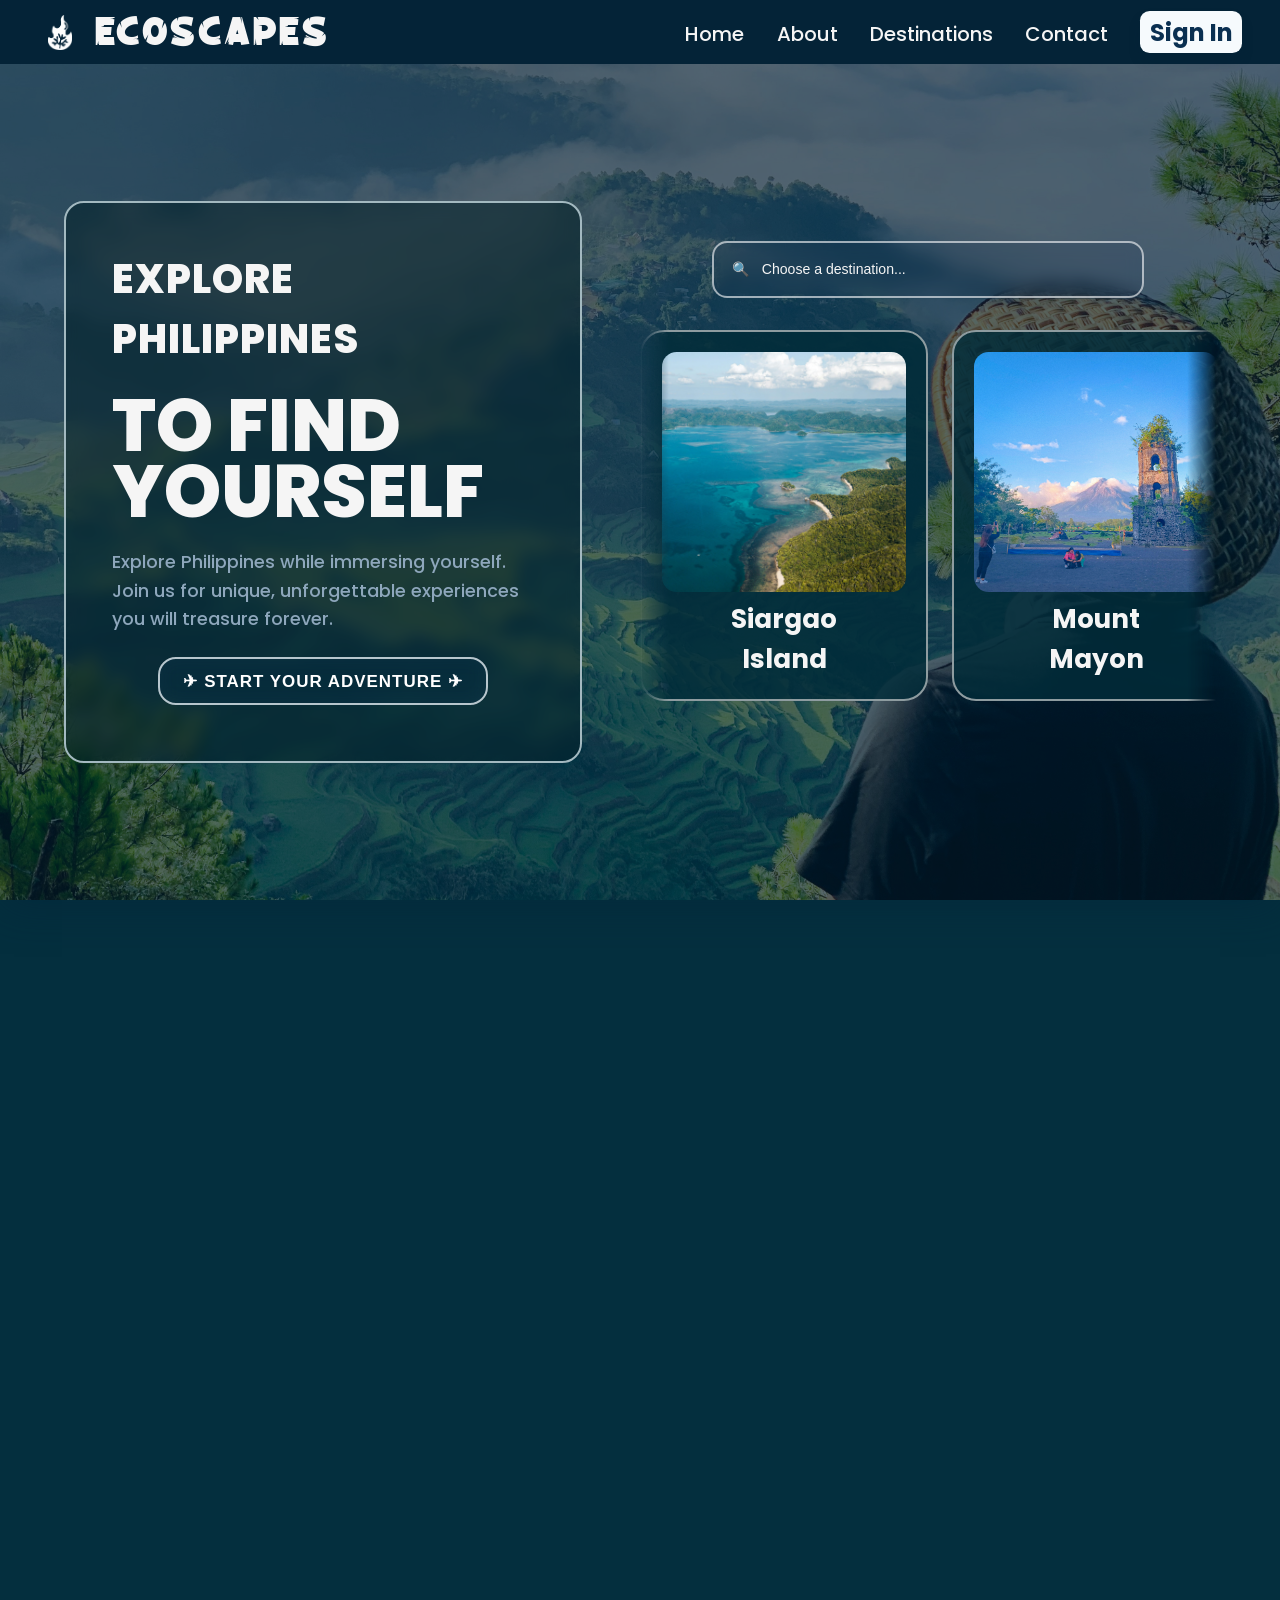
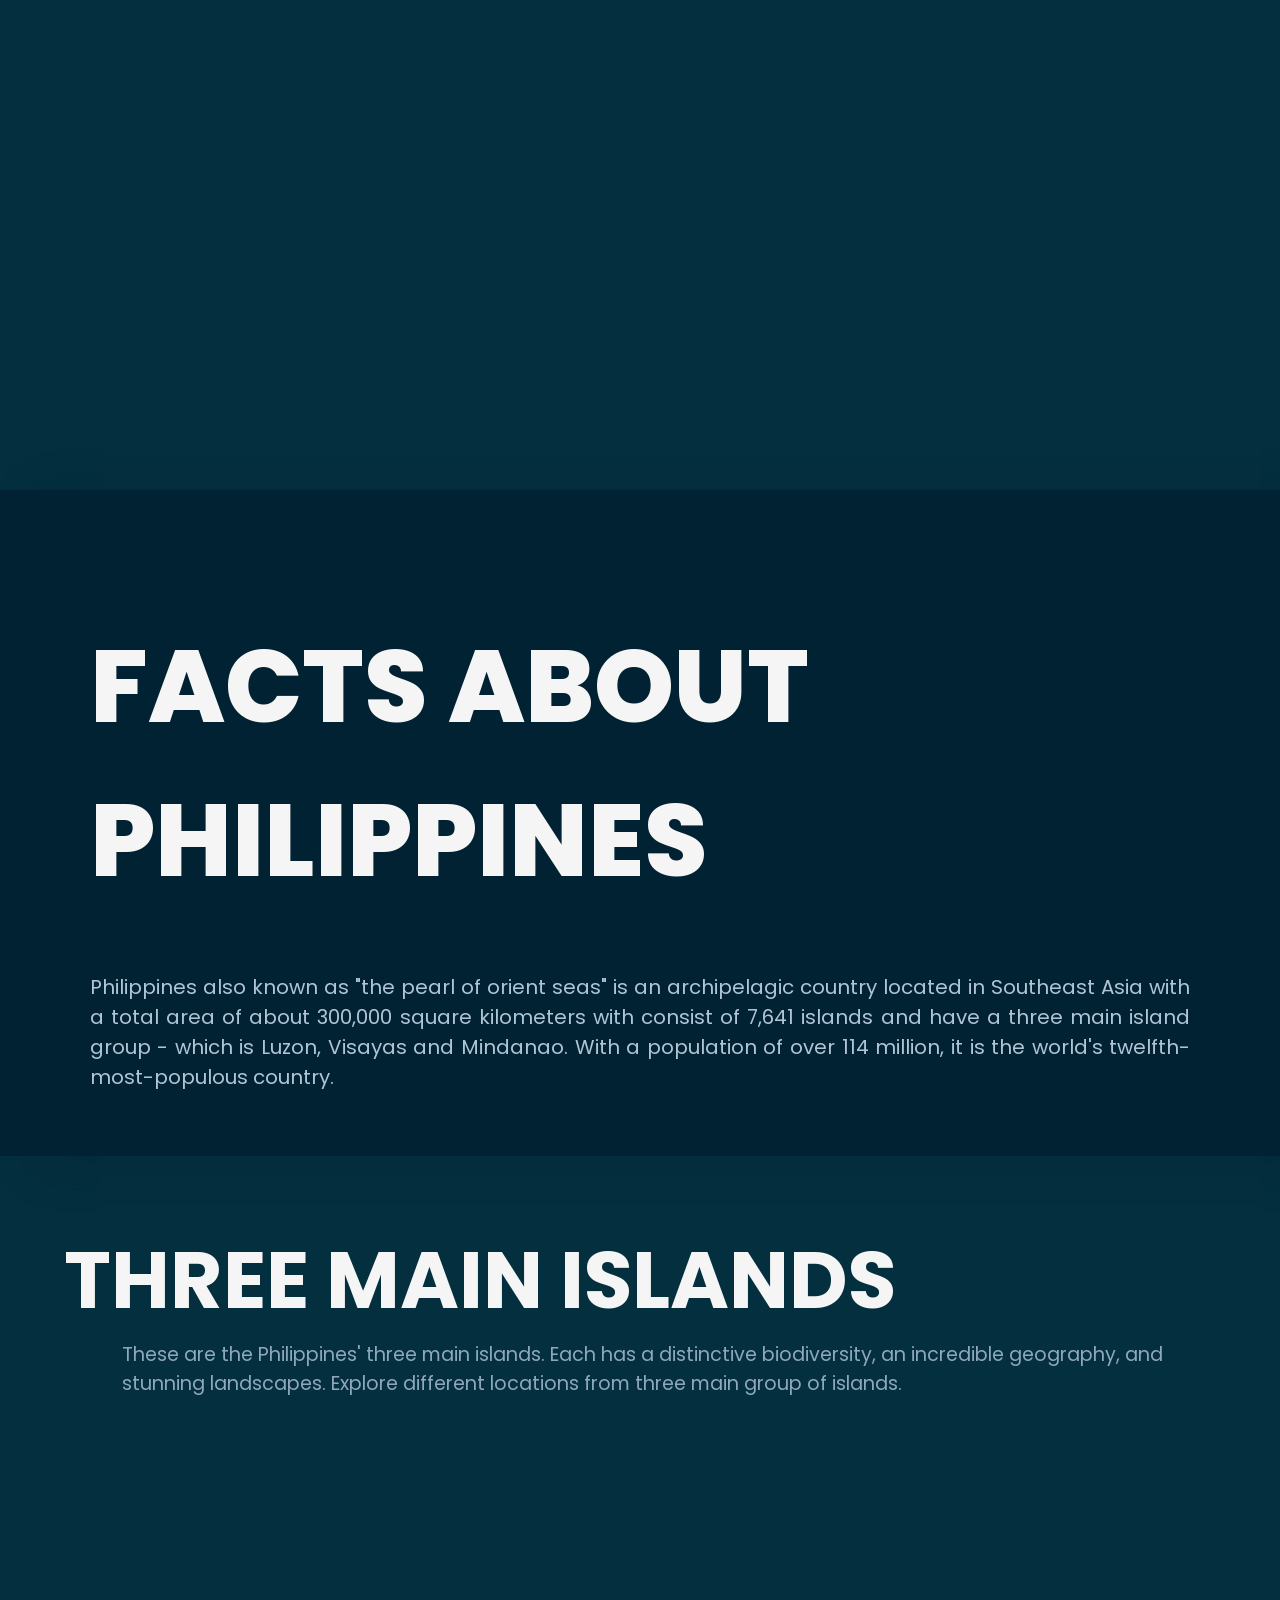
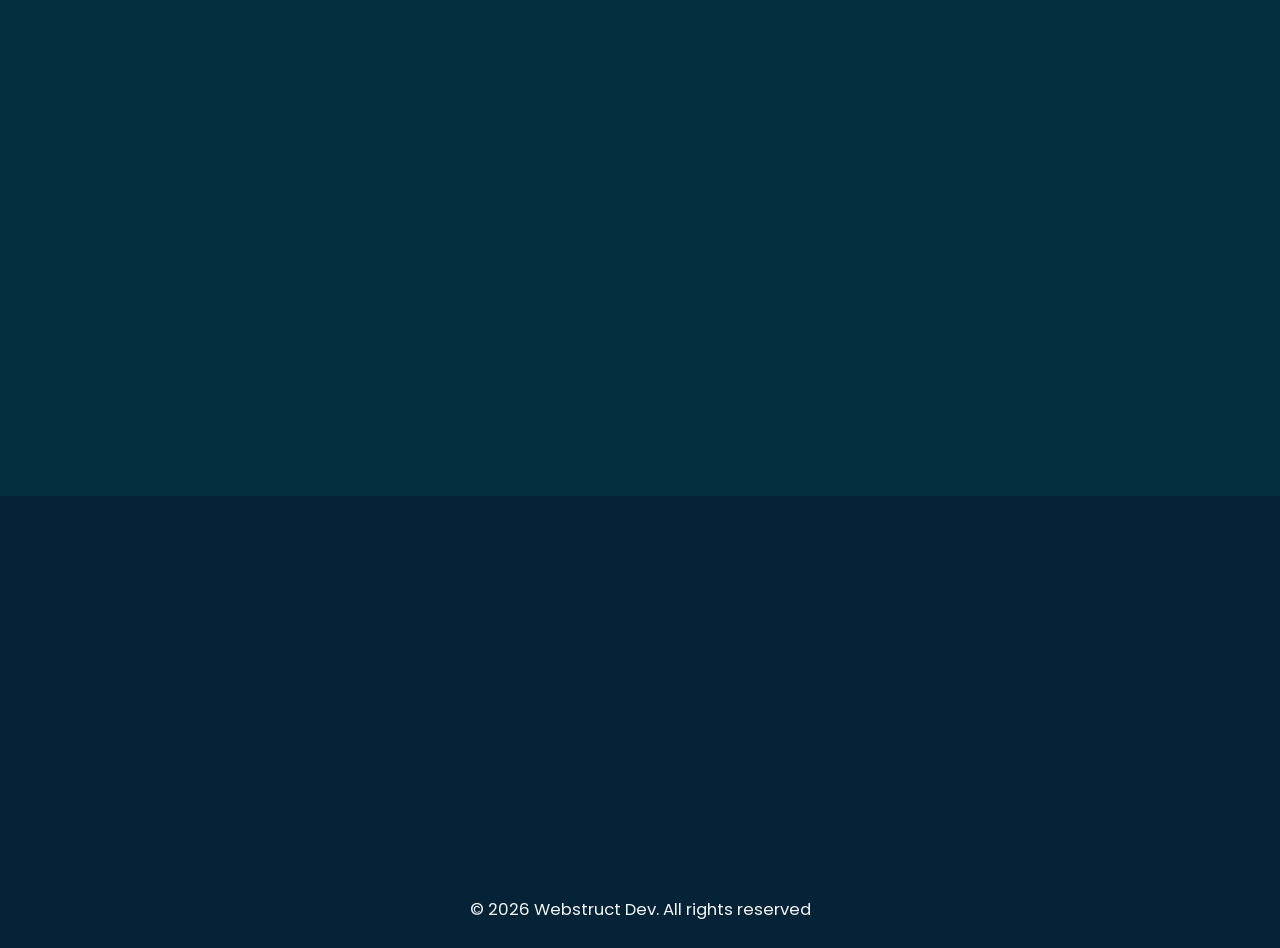
<file: newver.html>
<!DOCTYPE html>
<html lang="en">
    <head>
        <meta charset="UTF-8" />
        <meta name="viewport" content="width=device-width, initial-scale=1.0">
        <title>Ecoscapes Philippines</title>
    
        <link rel="stylesheet" href="newver.css">
        <link href="https://unpkg.com/aos@2.3.1/dist/aos.css" rel="stylesheet">

        <link rel="preconnect" href="https://fonts.googleapis.com">
        <link rel="preconnect" href="https://fonts.gstatic.com" crossorigin>
        <link href="https://fonts.googleapis.com/css2?family=Archivo+Black&family=Bebas+Neue&family=Poppins:ital,wght@0,100;0,200;0,300;0,400;0,500;0,600;0,700;0,800;0,900;1,100;1,200;1,300;1,400;1,500;1,600;1,700;1,800;1,900&family=Roboto:ital,wght@0,100;0,200;0,300;0,400;0,500;0,600;0,700;0,800;0,900;1,100;1,200;1,300;1,400;1,500;1,600;1,700;1,800;1,900&display=swap" rel="stylesheet">
    </head>

    <body>
        <header class="ecoscapes">
            <img class="ecoscapeslogo" src="./img/ecoscapes.png"><p>ECOSCAPES</p>

            <div class="destinations-hamburger">
                <div class="ham-icon" id="hamButton">
                    <h1>☰</h1>
                </div>
            </div>

            <div class="destinations-tab">
                <div class="tab-list">
                    <a href="#home">Home</a>
                    <a href="#about-us">About</a>
                    <a href="#destinations">Destinations</a>
                    <a href="#contact-us">Contact</a>
                    <a href="./newver.html" class="homePageBtn">Sign In</a>
                </div>
            </div>
        </header>

        <div class="hamIconMenu" id="hamMenu" style="display: none; list-style-type: none;">
            <div class="menuList">
                <a href="#home">Home</a>
                <a href="#about-us">About</a>
                <a href="#destinations">Destinations</a>
                <a href="#contact-us">Contact</a>
                <a href="./newver.html" class="homePageBtn">Sign In</a>
            </div>
        </div>
        
        <section class="home" id="home">
            <div class="dark-overlay"></div>
            <div class="left">
                <div class="left-child">
                    <h4>EXPLORE PHILIPPINES</h4>
                    <h1>TO FIND YOURSELF</h1>
                    <p>
                        Explore Philippines while immersing yourself. Join us for unique, unforgettable experiences you will treasure forever.
                    </p>
                    <button id="descBtn">
                        <span>
                            <a style="font-weight: bold; text-decoration: none; color: white;" href="#destinations"> 
                            ✈︎ START YOUR ADVENTURE ✈︎</a>
                        </span>
                    </button>
                </div>
            </div>

            <div class="right">
                <div class="search-bar">
                    <input type="text" placeholder=" 🔍   Choose a destination..."></li>
                </div>

                <div class="slides">
                    <div class="cards-track">
                        <div class="siargao">
                            <img src="./img/slides/siargao.jpg">
                            <h3>Siargao <br> Island</h3>
                        </div>

                        <div class="mayon">
                            <img src="./img/slides/mayon.jpg">
                            <h3>Mount <br> Mayon</h3>
                        </div>

                        <div class="bora">
                            <img src="./img/slides/boracay.jpg">
                            <h3>Boracay <br> Island</h3>
                        </div>

                        <div class="choco">
                            <img src="./img/slides/chocolate-hills.jpg">
                            <h3>Chocolate <br> Hills</h3>
                        </div>

                        <div class="banaue">
                            <img src="./img/slides/banaue.jpg">
                            <h3>Banaue Rice<br>Terraces</h3>
                        </div>

                        <!--LOOP-->

                        <div class="siargao">
                            <img src="./img/slides/siargao.jpg">
                            <h3>Siargao <br> Island</h3>
                        </div>

                        <div class="mayon">
                            <img src="./img/slides/mayon.jpg">
                            <h3>Mount <br> Mayon</h3>
                        </div>

                        <div class="bora">
                            <img src="./img/slides/boracay.jpg">
                            <h3>Boracay <br> Island</h3>
                        </div>

                        <div class="choco">
                            <img src="./img/slides/chocolate-hills.jpg">
                            <h3>Chocolate <br> Hills</h3>
                        </div>

                        <div class="banaue">
                            <img src="./img/slides/banaue.jpg">
                            <h3>Banaue Rice<br>Terraces</h3>
                        </div>
                    </div>
                </div>
            </div>
        </section>

        <section class="about" id="about-us">
            <div data-aos="zoom-in-up">
                <div class="about-us">
                    <h2>About Us</h2>
                    <p>
                        Being explores ourselves, we know how fullfilling it feels when we discover new places, how difficult it is to plan our trips, and most importantly, what it means to have a enriching experience.
                        <br>
                        <br>
                        Explore Philippines is your one-stop shop if you want to learn more about the different parts of the country, both open for local and international tourists, and make planning your trips simpler and more fun.
                        <br>
                        <br>
                        We hope that by providing information that can inspire you to travel and enjoy nature, and get to be part of your memorable experiences.
                    </p>
                    <img src="./img/about us/about-us.jpg" alt="mission">
                </div>
            </div>

            <div data-aos="zoom-in">
                <div class="mission">
                    <h2>Mission</h2>
                    <p>
                        Help explorers have memorable trips by giving them easy-to-understand about the best places in the Philippines.
                    </p>
                    <img src="./img/about us/mission.jpg" alt="mission">
                </div>

                <div class="vision">
                    <h2>Vision</h2>
                    <p>
                    We want to be a travel guide site that encourages people to visit the Philippines and enjoy its natural beauty and culture.
                    </p>
                    <img src="./img/about us/vision.jpg" alt="vision">
                </div>
            </div>
        </section>

        <section class="destinationsTab" id="destinations">
            <div class="destinationContents">
                <div class="dtnt-head">
                    <div class="dtnt-head-info">
                        <h1>FACTS ABOUT PHILIPPINES</h1>
                        <p>Philippines also known as "the pearl of orient seas" is an archipelagic country located in Southeast Asia with a total area of about 300,000 square kilometers with consist of 7,641 islands and have a three main island group - which is Luzon, Visayas and Mindanao. With a population of over 114 million, it is the world's twelfth-most-populous country.</p>
                    </div>
                </div>
            </div>

            <div class="pick">
                <h2>THREE MAIN ISLANDS</h2>
                <p>These are the Philippines' three main islands. Each has a distinctive biodiversity, an incredible geography, and stunning landscapes. Explore different locations from three main group of islands.</p>
            </div>

            <div class="main-card">

                <div data-aos="zoom-in">
                    <div class="luzon" id="luzon">
                        <img src="./img/main island/luzon.jpg">
                        <h3>Luzon</h3>
                        <p>The largest and most important island of the Philippines. Located on the northern part of the Philippine archipelago, it is bounded by the Philippine Sea, Sibuyan Sea, and the West Philippine Sea.</p>
                    </div>
                </div>

                <div data-aos="zoom-in">
                    <div class="visayas" id="visayas">
                        <img src="./img/main island/visayas.jpg">
                        <h3>Visayas</h3>
                        <p>Consists of seven large and several hundred smaller islands clustered around the Visayan, Samar, and Camotes seas. The seven main islands are Bohol, Cebu, Leyte, Masbate, Negros, Panay, and Samar.</p>
                    </div>
                </div>

                <div data-aos="zoom-in">
                    <div class="mindanao" id="mindanao">
                        <img src="./img/main island/mindanao.jpg">
                        <h3>Mindanao</h3>
                        <p>The second largest in the Philippines, in the southern part of the archipelago, surrounded by the Bohol, Celebes, and Sulu seas. It also has the largest concentration of ethnic minorities in the Philippines.</p>
                    </div>
                </div>
            </div>           
        </section>

        <section class="contact" id="contact-us">
            <div data-aos="zoom-in-up">
                <h1>CONTACT US:</h1>
            </div>

            <div data-aos="zoom-in-up">
                <div class="contact-info">

                    <div class="tel">
                        <img src="./img/contact/call.png" alt="telephone" width="100px" height="100px" alt="call" class="call", 
                    style="filter: brightness(100%);">
                        <h2>Phone</h2>
                        <ul class="tel-li">
                            <li>+639123456789</li>
                            <li>+639876543210</li>
                            <li>+639221234567</li>
                        </ul>
                    </div>


                    <div class="email">
                        <img src="./img/contact/mail.png" alt="telephone" width="100px" height="100px" alt="call" class="call", 
                    style="filter: brightness(100%) invert(100%);">
                        <h2>Email</h2>
                        <ul class="email-li">
                            <li>ecoscapes@yahoo.com</li>
                            <li>ecoscapes@gmail.com</li>
                        </ul>
                    </div>


                    <div class="page">
                        <img src="./img/contact/ppl.png" alt="telephone" width="100px" height="100px" alt="call" class="call", 
                        style="filter: brightness(100%);">
                        <h2>Pages</h2>
                        <ul class="page-li">
                            <li>FB: ecoscapes</li>
                            <li>IG :ecoscapesph</li>
                            <li>X: ecoscapesph</li>
                        </ul>
                    </div>

                </div>
            </div>

            <p>© 2026 Webstruct Dev. All rights reserved</p>
        </section>

        <script src="https://unpkg.com/aos@2.3.1/dist/aos.js"></script>
        <script>
            AOS.init();
        </script>

        <script src="./script/newver.js"></script>
    </body>
</html>
</file>
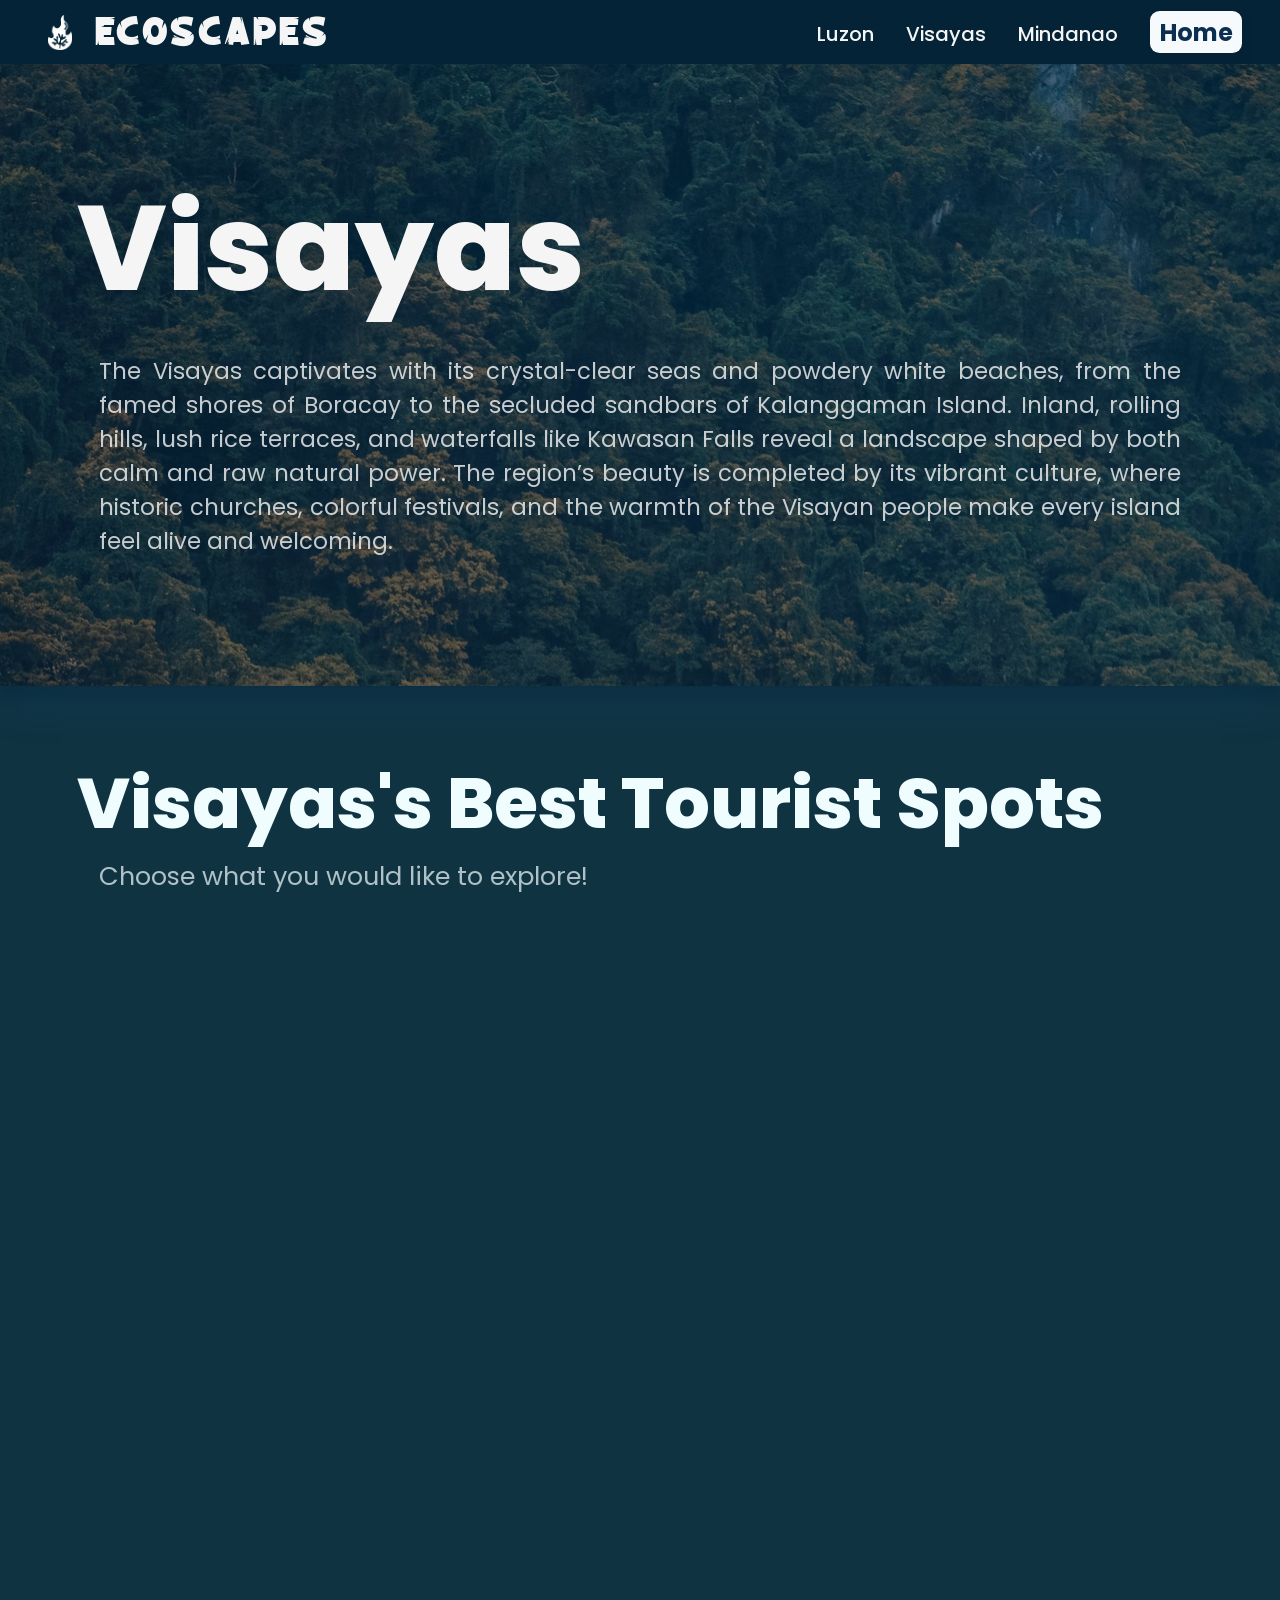
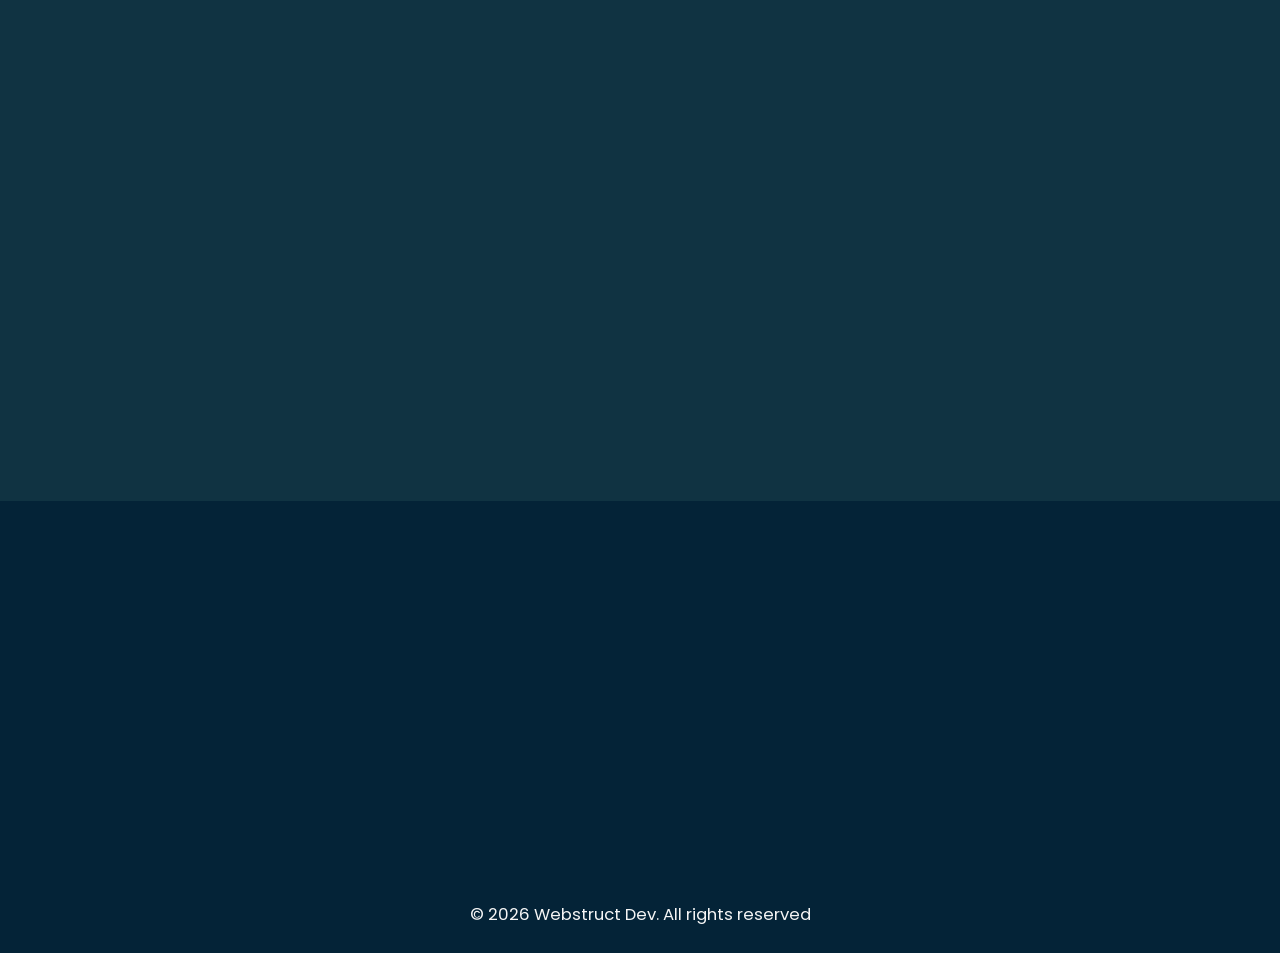
<file: visayas.html>
<!DOCTYPE html>
<html lang="en">
    <head>
        <meta charset="UTF-8" />
        <meta name="viewport" content="width=device-width, initial-scale=1.0">
        <title>Ecoscapes Philippines - Visayas</title>

        <link rel="stylesheet" href="newver.css">
        <link rel="stylesheet" href="https://unpkg.com/aos@next/dist/aos.css" />

        <link rel="preconnect" href="https://fonts.googleapis.com">
        <link rel="preconnect" href="https://fonts.gstatic.com" crossorigin>
        <link href="https://fonts.googleapis.com/css2?family=Archivo+Black&family=Bebas+Neue&family=Poppins:ital,wght@0,100;0,200;0,300;0,400;0,500;0,600;0,700;0,800;0,900;1,100;1,200;1,300;1,400;1,500;1,600;1,700;1,800;1,900&family=Roboto:ital,wght@0,100;0,200;0,300;0,400;0,500;0,600;0,700;0,800;0,900;1,100;1,200;1,300;1,400;1,500;1,600;1,700;1,800;1,900&display=swap" rel="stylesheet">
    </head>

    <body>
        <header class="ecoscapes">
            <img class="ecoscapeslogo" src="./img/ecoscapes.png"><p>ECOSCAPES</p>

            <div class="destinations-hamburger">
                <div class="ham-icon" id="hamButton">
                    <h1>☰</h1>
                </div>
            </div>

            <div class="destinations-tab">
                <div class="tab-list">
                    <a href="./luzon.html">Luzon</a>
                    <a href="./visayas.html">Visayas</a>
                    <a href="./mindanao.html">Mindanao</a>
                    <a href="./index.html" class="homePageBtn">Home</a>
                </div>
            </div>
        </header>

        <div class="hamIconMenu" id="hamMenu" style="display: none; list-style-type: none; ">
            <div class="menuList">
                <li><a href="./luzon.html">Luzon</a></li>
                <li><a href="./visayas.html">Visayas</a></li>
                <li><a href="./mindanao.html">Mindanao</a></li>
                <li><a href="./index.html" class="homePageBtn">Home</a></li>
            </div>
        </div>

        <section class="destinations">
            <div class="destinations-bg" style="background: url('img/visayas/visayasbg.jpg'); background-attachment: fixed;">
                <div class="destinations-intro">
                    <h1>Visayas</h1>
                    <p>The Visayas captivates with its crystal-clear seas and powdery white beaches, from the famed shores of Boracay to the secluded sandbars of Kalanggaman Island. Inland, rolling hills, lush rice terraces, and waterfalls like Kawasan Falls reveal a landscape shaped by both calm and raw natural power. The region’s beauty is completed by its vibrant culture, where historic churches, colorful festivals, and the warmth of the Visayan people make every island feel alive and welcoming.</p>
                </div>
            </div>

            <div class="plainBG">
                <div class="destinations-card-head">
                    <h2>Visayas's Best Tourist Spots</h2>
                    <p>Choose what you would like to explore!</p>
                </div>

                <div class="destinations-card">
                    <div data-aos="zoom-in">
                        <div class="destinations-container" id="hinagdanan">
                            <div class="destinations-cards">
                                <img src="./img/visayas/hinagdanan.avif" alt="Hinagdanan Cave">
                                <div class="color-overlay"></div>
                                <div class="card-fx">
                                    <h3>Hinagdanan Cave</h3>
                                    <h4>Bohol</h4>
                                </div>
                            </div>
                        </div>
                    </div>

                    <div data-aos="zoom-in">
                        <div class="destinations-container" id="osmena">
                            <div class="destinations-cards">
                                <img src="./img/visayas/osmena.jpg" alt="Osmeña Peak">
                                <div class="color-overlay"></div>
                                <div class="card-fx">
                                    <h3>Osmeña Peak</h3>
                                    <h4>Cebu</h4>
                                </div>
                            </div>
                        </div>
                    </div>

                    <div data-aos="zoom-in">
                        <div class="destinations-container" id="chocolatehills">
                            <div class="destinations-cards">
                                <img src="./img/visayas/chocolate.jpg" alt="Chocolate Hills">
                                <div class="color-overlay"></div>
                                <div class="card-fx">
                                    <h3>Chocolate Hills</h3>
                                    <h4>Bohol</h4>
                                </div>
                            </div>
                        </div>
                    </div>

                    <div data-aos="zoom-in">
                        <div class="destinations-container" id="kawasan">
                            <div class="destinations-cards">
                                <img src="./img/visayas/kawasan.jpg" alt="Kawasan Falls">
                                <div class="color-overlay"></div>
                                <div class="card-fx">
                                    <h3>Kawasan Falls</h3>
                                    <h4>Cebu</h4>
                                </div>
                            </div>
                        </div>
                    </div>

                    <div data-aos="zoom-in">
                        <div class="destinations-container" id="boracayisland">
                            <div class="destinations-cards">
                                <img src="./img/visayas/boracay2.webp" alt="Boracay">
                                <div class="color-overlay"></div>
                                <div class="card-fx">
                                    <h3>Boracay</h3>
                                    <h4>Aklan</h4>
                                </div>
                            </div>
                        </div>
                    </div>

                    <div data-aos="zoom-in">
                        <div class="destinations-container" id="pitogo">
                            <div class="destinations-cards">
                                <img src="./img/visayas/pitogo.jpg" alt="Pitogo Cliff">
                                <div class="color-overlay"></div>
                                <div class="card-fx">
                                    <h3>Pitogo Cliff</h3>
                                    <h4>Siquijor</h4>
                                </div>
                            </div>
                        </div>
                    </div>

                    <div data-aos="zoom-in">
                        <div class="destinations-container" id="apois">
                            <div class="destinations-cards">
                                <img src="./img/visayas/apoIsland.jpeg" alt="Apo Island">
                                <div class="color-overlay"></div>
                                <div class="card-fx">
                                    <h3>Apo Island</h3>
                                    <h4>Negros Oriental</h4>
                                </div>
                            </div>
                        </div>
                    </div>

                    <div data-aos="zoom-in">
                        <div class="destinations-container" id="manjuyod">
                            <div class="destinations-cards">
                                <img src="./img/visayas/manjuyod.jpg" alt="Manjuyod Sandbar">
                                <div class="color-overlay"></div>
                                <div class="card-fx">
                                    <h3>Manjuyod Sandbar</h3>
                                    <h4>Negros Oriental</h4>
                                </div>
                            </div>
                        </div>
                    </div>

                    <div data-aos="zoom-in">
                        <div class="destinations-container" id="kalanggaman">
                            <div class="destinations-cards">
                                <img src="./img/visayas/kalanggaman.jpg" alt="Kalanggaman Island">
                                <div class="color-overlay"></div>
                                <div class="card-fx">
                                    <h3>Kalanggaman Island</h3>
                                    <h4>Leyte</h4>
                                </div>
                            </div>
                        </div>
                    </div>


                    <div data-aos="zoom-in">
                        <div class="destinations-container" id="carbin">
                            <div class="destinations-cards">
                                <img src="./img/visayas/carbin.jpg" alt="Carbin Reef">
                                <div class="color-overlay"></div>
                                <div class="card-fx">
                                    <h3>Carbin Reef</h3>
                                    <h4>Negros Occidental</h4>
                                </div>
                            </div>
                        </div>
                    </div>

                    <div data-aos="zoom-in">
                        <div class="destinations-container" id="danjugan">
                            <div class="destinations-cards">
                                <img src="./img/visayas/danjugan.jpg" alt="Danjugan Sanctuary">
                                <div class="color-overlay"></div>
                                <div class="card-fx">
                                    <h3>Danjugan Sanctuary</h3>
                                    <h4>Negros Occidental</h4>
                                </div>
                            </div>
                        </div>
                    </div>

                    <div data-aos="zoom-in">
                        <div class="destinations-container" id="luho">
                            <div class="destinations-cards">
                                <img src="./img/visayas/luho.jpg" alt="Mount Luho">
                                <div class="color-overlay"></div>
                                <div class="card-fx">
                                    <h3>Mount Luho</h3>
                                    <h4>Aklan</h4>
                                </div>
                            </div>
                        </div>
                    </div>

                    <div data-aos="zoom-in">
                        <div class="destinations-container" id="malumpati">
                            <div class="destinations-cards">
                                <img src="./img/visayas/malumpati.jpg" alt="Malumpati Cold Spring">
                                <div class="color-overlay"></div>
                                <div class="card-fx">
                                    <h3>Malumpati Cold Spring</h3>
                                    <h4>Antique</h4>
                                </div>
                            </div>
                        </div>
                    </div>

                    <div data-aos="zoom-in">
                        <div class="destinations-container" id="bucari">
                            <div class="destinations-cards">
                                <img src="./img/visayas/bucari.jpg" alt="Bucari Pine Forest">
                                <div class="color-overlay"></div>
                                <div class="card-fx">
                                    <h3>Bucari Pine Forest</h3>
                                    <h4>Iloilo</h4>
                                </div>
                            </div>
                        </div>
                    </div>

                    <div data-aos="zoom-in">
                        <div class="destinations-container" id="mambucal">
                            <div class="destinations-cards">
                                <img src="./img/visayas/mambucal.jpg" alt="Mambucal Hot Springs">
                                <div class="color-overlay"></div>
                                <div class="card-fx">
                                    <h3>Mambucal Hot Springs</h3>
                                    <h4>Negros Oriental</h4>
                                </div>
                            </div>
                        </div>
                    </div>

                    <div data-aos="zoom-in">
                        <div class="destinations-container" id="cuatro">
                            <div class="destinations-cards">
                                <img src="./img/visayas/cuatro.jpg" alt="Cuatro Islas">
                                <div class="color-overlay"></div>
                                <div class="card-fx">
                                    <h3>Cuatro Islas</h3>
                                    <h4>Leyte</h4>
                                </div>
                            </div>
                        </div>
                    </div>

                    <div data-aos="zoom-in">
                        <div class="destinations-container" id="sohor">
                            <div class="destinations-cards">
                                <img src="./img/visayas/sohoton.jpg" alt="Sohoton Caves">
                                <div class="color-overlay"></div>
                                <div class="card-fx">
                                    <h3>Sohoton Caves</h3>
                                    <h4>Samar</h4>
                                </div>
                            </div>
                        </div>
                    </div>

                    <div data-aos="zoom-in">
                        <div class="destinations-container" id="sogod">
                            <div class="destinations-cards">
                                <img src="./img/visayas/sogod.jpg" alt="Sogod Bay">
                                <div class="color-overlay"></div>
                                <div class="card-fx">
                                    <h3>Sogod Bay</h3>
                                    <h4>Southern Leyte</h4>
                                </div>
                            </div>
                        </div>
                    </div>
                </div>
            </div>

            <div class="popup-container" style="display: none;">
                <div class="popup-content">
                    <button class="closeButton"><p><strong>X</strong></p></button>
                    <div class="img-main-hd"></div>

                    <h1 class="title"></h1>

                    <div class="loc-bio">
                        <h3>Location:</h3>
                        <p class="location"></p>
                        <h3>Ways to explore:</h3>
                        <ul class="explore">
                        </ul>
                        <h3>Recommended time to explore:</h3>
                        <p class="recommended"></p>
                        <h3>Requirements:</h3>
                        <p class="requirement"></p>
                        <div class="loc-desc">
                            <h2 class="description">Description:</h2>
                        </div>
                    </div>

                    <div class="loc-img">
                        <h2>Other images:</h2>
                        <p>These are the additional pictures that the user took.</p>
                        <div class="img-sets"></div>
                    </div>
                </div>
            </div>
        </section>

        <section class="contact">
            <div data-aos="zoom-in-up">
                <h1>CONTACT US:</h1>
            </div>

            <div data-aos="zoom-in-up">
                <div class="contact-info">

                    <div class="tel">
                        <img src="./img/contact/call.png" alt="telephone" width="100px" height="100px" alt="call" class="call", 
                    style="filter: brightness(100%);">
                        <h2>Phone</h2>
                        <ul class="tel-li">
                            <li>+639123456789</li>
                            <li>+639876543210</li>
                            <li>+639221234567</li>
                        </ul>
                    </div>


                    <div class="email">
                        <img src="./img/contact/mail.png" alt="telephone" width="100px" height="100px" alt="call" class="call", 
                    style="filter: brightness(100%) invert(100%);">
                        <h2>Email</h2>
                        <ul class="email-li">
                            <li>ecoscapes@yahoo.com</li>
                            <li>ecoscapes@gmail.com</li>
                        </ul>
                    </div>


                    <div class="page">
                        <img src="./img/contact/ppl.png" alt="telephone" width="100px" height="100px" alt="call" class="call", 
                        style="filter: brightness(100%);">
                        <h2>Pages</h2>
                        <ul class="page-li">
                            <li>FB: ecoscapes</li>
                            <li>IG :ecoscapesph</li>
                            <li>X: ecoscapesph</li>
                        </ul>
                    </div>

                </div>
            </div>

            <p>© 2026 Webstruct Dev. All rights reserved</p>
        </section>

        <script src="https://unpkg.com/aos@next/dist/aos.js"></script>
        <script>
            AOS.init();
        </script>

        <script src="./script/visayas.js"></script>
    </body>
</html>
</file>
<file: newver.css>
/*BACKUP IMPORTED FONTS*/
@font-face {
    font-family: Westgate-bold;
    src: url('./fonts/Westgate-Bold.otf');

    font-weight: normal;
    font-style: normal;
    font-display: swap;
}

@font-face {
    font-family: Westgate-thin;
    src: url('./fonts/Westgate-Thin.otf');

    font-weight: normal;
    font-style: normal;
    font-display: swap;
}

@font-face {
    font-family: Goldsaber;
    src: url('./fonts/Goldsaber.otf');

    font-weight: normal;
    font-style: normal;
    font-display: swap;
}

@font-face {
    font-family: Palmspring;
    src: url('./fonts/Palmspring.ttf');

    font-weight: normal;
    font-style: normal;
    font-display: swap;
}

@font-face {
    font-family: Jungleroot;
    src: url('./fonts/jungleroot.ttf');

    font-weight: normal;
    font-style: normal;
    font-display: swap;
}


@keyframes loopCard {
    from {
        transform: translateX(63rem);
    }
    to {
        transform: translateX(-21.25rem);
    }
}

* {
    margin: 0;
    padding: 0;
    box-sizing: border-box;
}

html {
    scroll-behavior: smooth;
    scrollbar-color: whitesmoke;
}

body {
    font-family: 'Poppins', sans-serif;
    color: whitesmoke;
    background-color: #042337;
}

/* HOME SECTION */
.home {
    background: url(./img/bgproject.jpg) center center/cover no-repeat;
    background-attachment: fixed;
    box-shadow: 0 8px 40px rgba(2, 36, 58, 0.45);
    
    width: 100%;
    min-height: 100vh;

    display: flex;
    justify-content: center;
    gap: 5%;
    align-items: center;

    padding: 7rem 5%;
    overflow: hidden;
    position: relative;
}

.dark-overlay {
    content: '';
    position: absolute;
    top: 0;
    left: 0;
    width: 100%;
    height: 100%;
    background-color: rgba(0, 28, 46, 0.652);
    z-index: 0;
}

.left {
    width: 50%;
    height: 50%;
    padding: 2%;
    text-align: center;
    
    background: rgba(3, 33, 42, 0.585);
    backdrop-filter: blur(7.5px);
    -webkit-backdrop-filter: blur(7.5px);
    border: 2px solid rgb(163, 185, 192);

    border-radius: clamp(0.75rem, 0.587rem + 0.81vw, 1.563rem);

    margin: clamp(1rem, -0.364rem + 6.82vw, 4rem) 0 0 0;
    z-index: 2;
}

.left h4,
.left h1,
.left p {
    text-align: left;
    margin: 5%;
    overflow: hidden;
}

.left h4 {
    font-size: clamp(1rem, 0.5rem + 2.5vw, 3.5rem);
    letter-spacing: 1px;
    font-weight: 800;
}

.left h1 {
    font-size: clamp(1rem, -0.2rem + 6vw, 7rem);
    line-height: 0.9;
    font-weight: 800;
}

.left p {
    font-size: clamp(0.75rem, 0.63rem + 0.6vw, 1.35rem);
    line-height: 1.6;
    font-weight: 450;
    color: #8ea7bc;
}

#descBtn {
    padding: 2.5% 5%;
    border-radius: clamp(0.938rem, 0.875rem + 0.31vw, 1.25rem);
    border: 2px solid rgb(183, 198, 205);

    background: rgba(39, 105, 175, 0.1);
    backdrop-filter: blur(10px);

    font-size: clamp(0.7rem, 0.58rem + 0.6vw, 1.3rem);
    font-weight: 500;
    letter-spacing: 1px;
    cursor: pointer;

    transition: all 0.3s ease;

    margin: 0 0 7%;
}

#descBtn span {
    z-index: 2;
}

#descBtn:hover {
    background: rgba(255, 255, 255, 0.544);
    color:black;
}

.homeDesc-overlay {
    position: fixed;
    top: 0;
    left: 0;
    width: 100%;
    height: 100%;
    background-color: rgba(2, 23, 37, 0.562);
    z-index: 90;
    backdrop-filter: blur(0.5px);
}

.homeDesc {
    position: fixed;
    top: 0;
    left: 0;
    width: 100%;
    height: 100%;
    z-index: 91;
    display: flex;
    justify-content: center;
    align-items: flex-start;
    overflow-y: auto;
}

.homeDesc-content {
    position: relative;
    z-index: 100;
    background: rgba(3, 37, 55, 0.774);
    backdrop-filter: blur(5px);
    -webkit-backdrop-filter: blur(5px);
    border: 2px solid rgba(142, 156, 160, 0.714);
    border-radius: 20px;

    width: clamp(17.5rem, 87.5vw, 105rem);
    margin: 5vh auto 5vh auto;
    padding: 1.5%;
    box-sizing: border-box;
}

.closeButtonHome {
    position: fixed;
    top: 1.5rem;
    right: 1.5rem;
    z-index: 200;
}

.closeButtonHome button {
    width: clamp(2rem, 1.5rem + 2.5vw, 3.5rem);
    height: clamp(2rem, 1.5rem + 2.5vw, 3.5rem);
    font-size: clamp(0.9rem, 0.6rem + 1.5vw, 1.8rem);
    backdrop-filter: blur(5px);
    -webkit-backdrop-filter: blur(5px);

    cursor: pointer;
    background: transparent;
    border: 2px solid rgba(142, 156, 160, 0.8);
    border-radius: 8px;
    color: whitesmoke;
    display: flex;
    justify-content: center;
    align-items: center;
    transition: 0.3s ease-out;
    padding: 0;
}

.closeButtonHome button:hover {
    background-color: #b5273a;
    color: whitesmoke;
    transform: scale(1.1);
}

.pickHome {
    margin: 6%;
}

.pickHome h2 {
    font-size: clamp(2rem, 1rem + 5vw, 7rem);
    font-weight: 800;
}

.pickHome p {
    font-size: clamp(0.75rem, 0.6rem + 0.75vw, 1.5rem);
    margin: 0 0 0 5%;
    color: #8ea7bc;
}

.main-cardHome {
    display: flex;
    flex-direction: column;
    gap: 2%;
    width: 100%;
    padding-left: 1.5%;
    padding-right: 1.5%;
    box-sizing: border-box;
}

@media only screen and (min-width: 769px) {
    .main-cardHome {
        display: grid;
        grid-template-columns: repeat(3, minmax(0, 1fr));
        align-items: stretch;
    }
}

.luzonHome,
.visayasHome,
.mindanaoHome {
    width: 100%;
    height: auto;
    
    background-color: transparent;
    border-radius: 10px;
    padding: 8%;
    box-shadow: 0 8px 8px rgba(2, 22, 34, 0.29);
    backdrop-filter: blur(4.5px);
    -webkit-backdrop-filter: blur(4.5px);
    border: 2px solid rgba(137, 162, 179, 0.878);

    border-radius: 40px;
    box-shadow: 0 4px 8px rgba(3, 5, 52, 0.54);
    text-align: center;
    cursor: pointer;
    position: relative;
    overflow: hidden;

    margin-bottom: 25%;

    transition: 0.3s ease-in-out;
}

.luzonHome:hover, .visayasHome:hover, .mindanaoHome:hover {
    transform: scale(1.025);
    box-shadow: 0 0 40px rgba(1, 87, 102, 0.9);

}

.main-cardHome img {
    width: 100%;
    height: clamp(10rem, 7rem + 15vw, 25rem);
    display: block;
    margin: 0 auto;
    object-fit: cover;
    object-position: center;
    border-radius: 20px;
}

.main-cardHome h3 {
    position: relative;
    z-index: 2;
    font-size: clamp(2rem, 0.998rem + 2.09vw, 3.5rem);
    text-align: center;
    color: whitesmoke;
}

.main-cardHome p {
    position: relative;
    z-index: 2;
    margin: auto;
    padding: 0 6px;
    font-size: clamp(0.65rem, 0.56rem + 0.45vw, 1.1rem);
    text-align: center;
    color: whitesmoke;
    overflow-wrap: break-word;
    white-space: normal;
    color: #8ea7bc;
}

@media only screen and (max-width: 768px) {
    .homeDesc-content {
        margin-top: clamp(4.75rem, 3.857rem + 4.46vw, 6rem);
    }

    .main-cardHome {
        display: flex;
        flex-direction: column;
        padding-bottom: 7.5%;
        margin: 5% 0 3% 0;
    }

    .pickHome h2 {
        font-size: clamp(2.5rem, 0.714rem + 8.93vw, 5rem);
        padding-top: clamp(1.75rem, 1.571rem + 0.89vw, 2rem);
    }

    .pickHome p {
        font-size: clamp(0.8rem, 0.586rem + 1.07vw, 1.1rem);
        margin: 5% 0 2% 0;
    }

    .luzonHome,
    .visayasHome,
    .mindanaoHome {
        margin: auto;
        width: 90%;
        height: 100%;
        padding: 4%;
        border-radius: clamp(1.25rem, 0.795rem + 2.27vw, 2.5rem);

        margin-bottom: 10%;
    }

    .main-cardHome img {
        border-radius: clamp(0.625rem, 0.17rem + 2.27vw, 1.875rem);
    }

    .main-cardHome h3 {
        font-size: clamp(2.25rem, 1.714rem + 2.68vw, 3rem);
    }

    .main-cardHome p {
        font-size: clamp(0.7rem, 0.486rem + 1.07vw, 1rem);
    }
}



.right {
    width: 50%;

    display: flex;
    flex-direction: column;
    justify-content: center;
    align-items: center;

    transform: none;
    z-index: 2;

    margin-top: 5%;
}

.search-bar {
    width: 75%;
    display: flex;
    justify-content: center;
}

.search-bar input {
    background: rgba(31, 56, 87, 0.2);
    backdrop-filter: blur(8px);

    width: 100%;
    height: clamp(1.5rem, 0.8rem + 3.5vw, 5rem);

    padding: clamp(0.7rem, 0.64rem + 0.3vw, 1rem);
    border-radius: clamp(0.5rem, 0.35rem + 0.75vw, 1.25rem);
    border: 2px solid rgba(255,255,255,0.6);

    margin-top: 1rem;
    color: white;
}

.search-bar input::placeholder {
    color: whitesmoke;
    font-size: clamp(0.7rem, 0.64rem + 0.3vw, 1rem);
}

.allLocations {
    position: absolute;
    z-index: 100;
    margin: clamp(5rem, 2.714rem + 3.57vw, 7rem) 5% 0 0%;

}

#locationLists {
    flex-direction: column;
    gap: 8px;
    padding: 5%;
    list-style-type: none;
    width: clamp(15rem, 9.286rem + 8.93vw, 20rem);
    cursor: pointer;

    background: rgba(21, 50, 81, 0.462);
    backdrop-filter: blur(7.5px);
    -webkit-backdrop-filter: blur(7.5px);
    border: 2px solid rgba(200, 211, 214, 0.867);
    border-radius: 10px;

    font-size: clamp(0.7rem, 0.64rem + 0.3vw, 1rem);
    
}

.slides {
    width: 100%;
    height: auto;
    overflow: hidden;
    position: relative;
    margin: 2rem 0;

    mask: linear-gradient(to right, transparent 0%, black 5%, black 95%, transparent 100%);
    -webkit-mask: linear-gradient(to right, transparent 0%, black 5%, black 95%, transparent 100%);
    mask-size: contain;
    -webkit-mask-size: contain;
    mask-position: center;
    -webkit-mask-position: center;
    mask-repeat: no-repeat;
    -webkit-mask-repeat: no-repeat;;
}

.cards-track {
    display: flex;
    gap: 1.5rem;
    width: max-content;

    animation: slideLoop 18s linear infinite;
}

.cloneCard {
    display: flex;
    gap: 1.5rem;
}

.siargao,
.mayon,
.choco,
.banaue,
.bora {
    flex: 0 0 auto;

    width: clamp(15rem, 14rem + 5vw, 20rem);

    background: rgba(2, 44, 57, 0.843);
    backdrop-filter: blur(20px);
    -webkit-backdrop-filter: blur(20px);
    border: 2px solid rgb(142, 156, 160);

    padding: 20px;
    border-radius: clamp(0.938rem, 0.75rem + 0.94vw, 1.875rem);
}

.cards-track img {
    width: 100%;
    height: clamp(15rem, 16.67vw, 20rem);
    object-fit: cover;
    border-radius: clamp(0.5rem, 0.36rem + 0.7vw, 1.2rem);
}

.cards-track h3 {
    font-size: clamp(1.1rem, 0.92rem + 0.9vw, 2rem);
    text-align: center;
}

@keyframes slideLoop {
    from {
        transform: translateX(0);
    }

    to {
        transform: translateX(calc(-50% - 0.75rem));
    }
}

/* TABLET */
@media (max-width: 1024px) {

    .home {
        flex-direction: column;
        justify-content: center;
        align-items: center;
        text-align: center;

        padding: 7rem 5% 5rem;
    }

    .left h4,
    .left h1,
    .left p {
        text-align: center;
        gap: 0;
        padding: 0;
    }

    .left h4 {
    font-size: clamp(1.2rem, 0.745rem + 2.27vw, 2.2rem);
    }

    .left h1 {
        font-size: clamp(2.62rem, 1.765rem + 4.27vw, 4.5rem);

    }


    .left {
        width: clamp(17.5rem, 8.571rem + 44.64vw, 30rem);
    }

    .right {
        width: 100%;
    }

    .allLocations {
        left: 20%;
        margin-top: clamp(3.5rem, 2.818rem + 3.41vw, 5rem);
    }

    #locationLists {
        text-align: left;
        width: clamp(10rem, 7.727rem + 11.36vw, 15rem);
    }

    .slides {
        width: 100%;
        overflow-x: scroll;
        scroll-behavior: smooth;
        scrollbar-color: whitesmoke;
    }

    .cards-track {
        animation: none;
    }

    .cloneCard {
        display: none;
    }
}

/* MOBILE */
@media (max-width: 768px) {

    .left {
        padding: 0.725rem;
    }

    .cards-track {
        gap: 1rem;
        animation-duration: 14s;
    }

    .siargao,
    .mayon,
    .choco,
    .banaue,
    .bora {
        padding: 16px;
    }
}



/* ABOUT SECTION */
.about {
    color: whitesmoke;
    background-color: #042f3e;
    height: 100%;
    padding: 5% 0 5% 0;
    justify-content: center;
    align-items: center;
}

.about-us {
    width: 80%;
    height: clamp(30rem, 27rem + 15vw, 45rem);
    border-radius: 20px;
    
    background-color: #082933;
    border-radius: 20px;
    padding: 1.75rem;
    box-shadow: 0 8px 8px rgba(2, 22, 34, 0.29);
    backdrop-filter: blur(4.5px);
    -webkit-backdrop-filter: blur(4.5px);
    border: 2px solid rgba(184, 203, 216, 0.878);

    position: relative;
    overflow: hidden;
    display: flex;
    align-items: center;
    justify-content: center;
    text-align: left;
    padding: 30px;
    margin: 2% 0 2rem 10%;
}

.about-us h2,
.about-us p,
.mission h2,
.mission p,
.vision h2,
.vision p {
    margin-left: 20px;
    color: whitesmoke;
    z-index: 2;
    font-size: medium;
}

.about-us img,
.mission img,
.vision img {
    position: absolute;
    top: 0;
    right: 0;
    width: 40%;
    height: 100%;
    object-fit: cover;
    opacity: 1;
}

.about-us h2 {
    font-size: clamp(2rem, 1.3rem + 3.5vw, 5.5rem);
    position: absolute;
    left: 25px;
    top: 5%;
    margin: auto auto 0 2%;
}

.about-us p {
    position: relative;
    margin-top: 5%;
    text-align: left;
    margin-right: 42%;
    font-size: clamp(0.65rem, 0.46rem + 0.95vw, 1.6rem);
    color: #8ea7bc;
}

.mission,
.vision {
    width: 42%;
    height: clamp(15rem, 12.6rem + 12vw, 27rem);
    border-radius: 20px;
    
    background-color: #082933;
    border-radius: 20px;
    padding: 1.75rem;
    box-shadow: 0 8px 8px rgba(2, 22, 34, 0.29);
    backdrop-filter: blur(4.5px);
    -webkit-backdrop-filter: blur(4.5px);
    border: 2px solid rgba(184, 203, 216, 0.878);

    position: absolute;
    overflow: hidden;
    display: flex;
    align-items: center;
    justify-content: center;
    text-align: left;
}

.mission {
    margin: 0 10% 2% 7%;
}

.vision {
    margin: 0 10% 2% 51%;
    position: relative;
}

.mission h2,
.vision h2 {
    font-size: clamp(1rem, 0.1rem + 4.5vw, 5.5rem);
    position: absolute;
    top: 0;
    left: 0;
    margin: 3% 0 0 8%;
}

.mission p,
.vision p {
    position: relative;
    margin: 10% 48% 0 4%;
    text-align: left;
    float: left;
    font-size: clamp(0.65rem, 0.46rem + 0.95vw, 1.6rem);
    color: #8ea7bc;
}

/* TABLET AND MOBILE */
@media only screen and (max-width: 768px) {
    .about {
        width: 100%;
        max-width: 100%;
        display: block;
        padding: 5%;
    }

    .about-us,
    .mission,
    .vision {
        width: 90%;
        min-height: 0;
        margin: 5% auto 5% auto;
        padding: clamp(1.25rem, 1.071rem + 0.89vw, 1.5rem);
        display: flex;
        flex-direction: column;
        align-items: stretch;
        text-align: left;
        position: relative;
        overflow: hidden;
        box-sizing: border-box;
    }

    .about-us {
        height: auto;
    }

    .mission, .vision {
        height: auto;
    }

    .about-us h2,
    .mission h2,
    .vision h2 {
        position: static;
        width: 100%;
        margin: 0 0 4% 0;
        font-size: clamp(2.5rem, 1.786rem + 3.57vw, 3.5rem);
        line-height: 1.1;
        text-align: left;
    }

    .about-us p,
    .mission p,
    .vision p {
        position: static;
        width: 100%;
        margin: 0 0 5% 0;
        font-size: clamp(0.72rem, 0.556rem + 0.82vw, 0.95rem);
        line-height: 1.4;
        float: none;
        text-align: left;
    }

    .about-us img,
    .mission img,
    .vision img {
        position: static;
        display: block;
        width: 100%;
        height: clamp(8rem, 3rem + 25vw, 15rem);
        margin: 0 auto 0 auto;
        object-fit: cover;
        object-position: center;
        border-radius: 10px;
    }
}


.destinationsTab {
    color: whitesmoke;
    background-color:#042f3e;
    height: 100%;
    position: relative;
}

.dtnt-head::before {
    content: '';
    position: absolute;
    top: 0;
    left: 0;
    width: 100%;
    height: 100%;
    background-color: rgba(0, 28, 46, 0.661);
    z-index: 0;
}

.dtnt-head-info {
    position: relative;
    z-index: 2;
}

.dtnt-head {
    background: url(./img/destinationheadBG.jpg) center center/cover no-repeat;
    background-attachment: fixed;
    box-shadow: 40px 8px 40px rgba(2, 36, 58, 0.45);

    width: 100%;
    padding: 5% 7% 5% 7%;
    position: relative;
    column-gap: 2rem;
    align-items: start;
    gap: 1.5rem;
}

.dtnt-head h1 {
    font-size: clamp(2.5rem, 1.2rem + 6.5vw, 9rem);
    font-weight: 800;
    margin: 5% 0 5%;
}

.dtnt-head img {
    width: 35%;
    margin: 0 0 0 0; 
    justify-self: end;
    align-self: start;
    display: none;
}

.dtnt-head p {
    font-size: clamp(0.8rem, 0.65rem + 0.75vw, 1.55rem);
    text-align: justify;
    color: #afc5d6;
}


.pick {
    margin: 5%;
}

.pick h2 {
    font-size: clamp(2rem, 1rem + 5vw, 7rem);
    font-weight: 700;
}

.pick p {
    font-size: clamp(0.75rem, 0.6rem + 0.75vw, 1.5rem);
    margin: 0 0 0 5%;
    color: #8ea7bc;
}

.main-card {
    display: flex;
    flex-direction: column;
    gap: 1.5rem;
    width: 100%;
    padding-left: clamp(2rem, 6vw, 7rem);
    padding-right: clamp(2rem, 6vw, 7rem);
}

@media only screen and (min-width: 769px) {
    .main-card {
        display: grid;
        grid-template-columns: repeat(3, minmax(0, 1fr));
        align-items: stretch;
    }
}

.luzon,
.visayas,
.mindanao {
    width: 100%;
    height: auto;
    
    background-color: #082933;
    border-radius: 10px;
    padding: 8%;
    box-shadow: 0 8px 8px rgba(2, 22, 34, 0.29);
    backdrop-filter: blur(4.5px);
    -webkit-backdrop-filter: blur(4.5px);
    border: 2px solid rgba(184, 203, 216, 0.878);

    border-radius: 40px;
    box-shadow: 0 4px 8px rgba(0, 0, 0, 0.3);
    text-align: center;
    cursor: pointer;
    position: relative;
    overflow: hidden;

    margin-bottom: 20%;

    transition: 0.3s ease-in-out;
}

.luzon:hover, .visayas:hover, .mindanao:hover {
    transform: scale(1.05);
    box-shadow: 0 0 40px rgba(1, 87, 102, 0.9);

}

.main-card img {
    width: 100%;
    height: clamp(10rem, 7rem + 15vw, 25rem);
    display: block;
    margin: 0 auto;
    object-fit: cover;
    object-position: center;
    border-radius: 20px;
}

.main-card h3 {
    position: relative;
    z-index: 2;
    font-size: clamp(2rem, 1.69rem + 1.55vw, 3.55rem);
    text-align: center;
    color: whitesmoke;
}

.main-card p {
    position: relative;
    z-index: 2;
    margin: auto;
    padding: 0 6px;
    font-size: clamp(0.65rem, 0.56rem + 0.45vw, 1.1rem);
    text-align: center;
    color: whitesmoke;
    overflow-wrap: break-word;
    white-space: normal;
    color: #8ea7bc;
}

@media only screen and (max-width: 768px) {
    .main-card {
        padding-bottom: 7.5%
    }

    .luzon,
    .visayas,
    .mindanao {
        margin: auto;
        width: 90%;
        height: 100%;
        padding: 4%;
        border-radius: clamp(1.25rem, 0.795rem + 2.27vw, 2.5rem);
    }

    .main-card img {
        border-radius: clamp(0.625rem, 0.17rem + 2.27vw, 1.875rem);
    }

    .main-card h3 {
        font-size: clamp(2rem, 1.286rem + 3.57vw, 3rem);
    }
}

@media only screen and (max-width: 425px) {
    .dtnt-head img {
        display: none;
    }

    .dtnt-head p {
        margin: 5% auto 5% auto;
    }

    .dtnt-head p {
        font-size: clamp(0.85rem, 0.393rem + 2.29vw, 1rem);
        margin-left: 5%;
    }

    .dtnt-head {
        height: auto;
    }

    .pick {
        margin: 7.5%;
    }

    .pick p {
        margin-top: 5%;
    }
}

/* ALL PAGE */
/* CONTACT */
.contact {
    width: 100%;
    background-color: #042337;
    color: whitesmoke;

    padding: 2% 5%;
    text-align: center;
}

.contact h1 {
    font-size: clamp(1.25rem, 0.6rem + 3.25vw, 4.5rem);
    font-weight: 850;
    margin: clamp(0.5rem, 0.409rem + 0.45vw, 0.75rem) 0 clamp(1rem, 0.818rem + 0.91vw, 1.5rem) 0;
}

.contact-info {
    display: flex;
    justify-content: center;
    align-items: flex-start;
    gap: 10%;
}

.tel,
.email,
.page {
    flex: 1 1 50%;
    max-width: 320px;

    display: flex;
    flex-direction: column;
    align-items: center;

    text-align: center;
}

.tel img,
.email img,
.page img {
    width: clamp(2.5rem, 1.3rem + 6vw, 8.5rem);
    height: clamp(2.5rem, 1.3rem + 6vw, 8.5rem);
    margin: 0 0 0.8% 0;

    transition: 0.3s ease-out;
}

.tel img:hover,
.email img:hover,
.page img:hover {
    transform: scale(1.1) translateY(-1rem);
}

.tel h2,
.email h2,
.page h2 {
    margin: 0 0 1.5% 0;
    font-size: clamp(1rem, 0.5rem + 2.5vw, 3.5rem);
}

.tel-li,
.email-li,
.page-li {
    list-style: none;
    padding: 0;
    margin: 0;
    font-size: clamp(0.5rem, 0.3rem + 1vw, 1.5rem);
    color: #8ea7bc;
}

.contact p {
    margin-top: 1.25rem;
    font-size: clamp(0.35rem, 0.12rem + 1.15vw, 1.5rem);
}


/* DESTINATIONS */

/* HEAD */
.ecoscapes {
    display: flex;
    align-items: center;

    padding: 0.6rem 0.6rem 0.6rem clamp(1.5rem, 0.955rem + 2.73vw, 3rem);
    background-color: #042337;

    position: fixed;
    width: 100%;
    top: 0;
    z-index: 67;

    gap: 2rem;
}

.destinations-tab,
.destinations-hamburger {
    margin-left: auto;
}

.ecoscapes p {
    font-size: clamp(1.8rem, 1.62rem + 0.9vw, 2.7rem);
    font-family: 'Jungleroot', sans-serif;
    letter-spacing: 2.5px;
    position: relative;
    left: -0.6rem;
}

.ecoscapes img {
    height: 2.2rem;
    position: relative;
}

/* TABS */
.destinations-tab {
    display: flex;
}

.tab-list a{
    text-decoration: none;
    color: whitesmoke;
    font-weight: 500;
    font-size: clamp(0.85rem, 0.72rem + 0.65vw, 1.5rem);
    gap: 2rem;

    margin-right: 2.2vw; 
}

.tab-list a.homePageBtn {
    width: 74%;
    right: 5vw;

    text-align: center;
    padding: 0.3rem 0.6rem 0.3rem 0.6rem;
    border-radius: 0.6rem;
    font-size: clamp(1rem, 0.818rem + 0.91vw, 1.5rem);
    font-weight: 700;
    color: #0a2f51;
    background-color: #f6fafd;
    box-shadow: 0 8px 12px rgba(3, 35, 55, 0.18);
    text-decoration: none;
}


/* HAM CONTAINER */
.destinations-hamburger {
    display: flex;
    align-items: center;
    justify-content: flex-end;
}

@keyframes menuTransition {
    from {
        transform: translateX(-1rem);
        opacity: 0;
    }
    to {
        transform: translateX(0);
        opacity: 1;
    }
}

.ham-icon {
    align-items: center;
    justify-content: center;
    width: 3rem;
    height: 3rem;
    border-radius: 0.75rem;
    cursor: pointer;

    display: none;
}

.ham-icon h1 {
    margin: 0 0 0 -5vw;
    font-size: 2.5rem;

    transition: 0.3s ease-out;
    transform: translateY(-4px);
}

.ham-icon h1:hover {
    transform: scale(1.25) translateY(-3px);
}

.hamIconMenu {
    position: fixed;
    top: 7rem;
    right: 4%;
    display: none;

    background-color: #062538;
    color: whitesmoke;
    padding: 1rem 1.2rem;

    background: rgba(2, 27, 44, 0.585);
    backdrop-filter: blur(7px);
    -webkit-backdrop-filter: blur(7px);
    border: 2px solid rgba(191, 206, 211, 0.663);
    box-shadow: 0 10px 8px rgba(2, 22, 35, 0.561);

    width: clamp(11rem, 9.545rem + 7.27vw, 15rem);

    z-index: 1001;

    animation: menuTransition 0.3s ease-out;
}

.hamIconMenu:focus {
    transform: rotate(180deg);
}

.menuList {
    list-style: none;
    padding: 0;
    margin: 0;
    display: flex;
    flex-direction: column;
    gap: 0.5rem;
}

.menuList li {
    margin: 0;
}

.menuList li a {
    color: whitesmoke;
    text-decoration: none;
    font-weight: 600;
    
    display: block;
    padding: 0.5rem 2vw;
    font-size: clamp(1rem, 0.818rem + 0.91vw, 1.5rem);
}

.menuList li a:hover {
    color: #fff;
}

.menuList li a.homePageBtn {
    display: block;
    width: 74%;
    text-align: center;
    padding: 0.5rem;
    margin: 0.5rem 0 1rem clamp(0.25rem, -0.168rem + 2.09vw, 1.4rem);
    border-radius: 0.6rem;
    font-size: 1rem;
    font-weight: 700;
    color: #061e34;
    background-color: #f6fafd;
    box-shadow: 0 8px 12px rgba(3, 35, 55, 0.18);
    text-decoration: none;
}

/*CONTENT*/
.destinations {
    padding: 0;
    margin: 0;
    box-sizing: border-box;
}

.destinations-bg {
    object-fit: cover;
    background-repeat: no-repeat;
    background-size: cover;
    background-attachment: fixed;
    background-image: url('./img/luzon/luzon-mainbg.jpg');
    box-shadow: 0 8px 40px rgba(9, 69, 106, 0.45);
    
    width: 100%;
    height: 76%;
    position: relative;
    top: 0;
    padding: 1rem 0 2rem 0;
}

.destinations-bg::before {
    content: '';
    position: absolute;
    top: 0;
    left: 0;
    width: 100%;
    height: 100%;
    background-color: rgba(1, 23, 49, 0.579);
    z-index: 1;

    box-shadow: 0 12px 12px rgba(1, 9, 23, 0.163);
}

@keyframes destinationTransition {
    from {
        transform: translateY(5rem);
        opacity: 0;
    }
    to {
        transform: translateY(0);
        opacity: 1;
    }
}

.destinations-intro {
    padding: 6.9rem 0 0rem 0;
    margin: 2rem 6% 6rem 6%;
    position: relative;
    z-index: 2;
    text-align: left;

    animation: destinationTransition 0.5s ease-out;
}

.destinations-intro h1 {
    font-size: clamp(3.75rem, 2.5rem + 6.25vw, 10rem);
    font-weight: 800;
}

.destinations-intro p {
    font-size: clamp(0.775rem, 0.56rem + 1.08vw, 1.85rem);
    margin: 0 2% 0 2%;
    text-align: justify;
    margin-top: 1rem;

    opacity: 0.8;
}

.plainBG {
    background-color: #103342;
    text-align: left;
}

/* CARDS */
.destinations-card-head {
    margin: 0 6% 4% 6%;
    padding-top: 5%;
    color: rgb(240, 253, 255);
}

.destinations-card-head h2 {
    font-size: clamp(2.1rem, 1.32rem + 3.9vw, 6rem);
    font-weight: 800;
}

.destinations-card-head p {
    font-size: clamp(1rem, 0.8rem + 1vw, 2rem);
    margin: 0 2% 0 2%;

        opacity: 0.7;
}

.destinations-card {
    display: grid;
    grid-template-columns: repeat(3, 1fr); /* Desktop = 3 columns */
    gap: 2rem;
    width: 90%;
    margin: auto;
    padding: 2rem 0;
}

.destinations-container {
    height: fit-content;
    background-color: #082933;
    border-radius: 40px;
    padding: clamp(1rem, 0.85rem + 0.75vw, 1.75rem);

    box-shadow: 0 8px 8px rgba(2, 22, 34, 0.29);
    backdrop-filter: blur(4.5px);
    -webkit-backdrop-filter: blur(4.5px);

    border: 2px solid rgb(132, 162, 179);
    
    text-align: center;
    cursor: pointer;
    position: relative;

    transition: 0.3s ease-out;
}

.destinations-cards {
    position: relative;
}

.destinations-cards img {
    width: 100%;
    height: clamp(22rem, -2.4rem + 32vw, 36rem);
    object-fit: cover;
    border-radius: 30px;
    display: block;

    transition: 0.3s ease-out;
}

.color-overlay {
    position: absolute;
    top: 0;
    left: 0;
    width: 100%;
    height: clamp(22rem, -2.4rem + 32vw, 36rem);
    border-radius: 30px;
    background: linear-gradient(#ff7f5f00, #0728329f);
    z-index: 1;

    transition: 0.3s ease-out;
}

.destinations-cards h3, .destinations-cards h4 {
    position: relative;
    text-align: center;
    z-index: 2; 
}

.card-fx {
    position: absolute;
    bottom: 0;
    left: 0;
    width: 100%;
    padding: 0 0.75rem clamp(0.75rem, 0.5rem + 0.5vw, 1.25rem);
    z-index: 2;
    box-sizing: border-box;
}

.card-fx h3 {
    white-space: normal;
    overflow-wrap: break-word;
    word-break: break-word;
    line-height: 1.25;
    margin-top: 0;
    font-size: clamp(1.5rem, -0.679rem + 2.86vw, 2.75rem);
}

.card-fx h4 {
    font-size: clamp(0.8rem, 0.016rem + 1.03vw, 1.25rem);
    text-align: center;
    opacity: 0.7;
}

.destinations-container:hover {
    transform: scale(1.05);
    box-shadow: 0 0 40px rgba(1, 87, 102, 0.9);

}

.color-overlay:hover {
    filter:opacity(0.5);
}

/* Tablet */
@media only screen and (max-width: 1024px) {
    .destinations-card {
        grid-template-columns: repeat(2, 1fr);
    }

    .ecoscapeslogo {
        display: none;
    }
}

/* Mobile */
@media only screen and (max-width: 768px) {
    .destinations-card {
        grid-template-columns: 1fr;
    }

    .ham-icon {
        display: inline-flex;
    }

    .destinations-tab {
        display: none;
    }

}

@media only screen and (max-width: 425px) {
    .ecoscapeslogo {
        display: flex;
    }

    .ecoscapes p {
        display: none;
    }
}


/*popups*/
@keyframes cardTransition {
    from {
        transform: translateY(-1rem);
        opacity: 0;
    }
    to {
        transform: translateY(0);
        opacity: 1;
    }
}

.popup-container{
    position: fixed;
    top: 0;
    left: 0;
    width: 100%;
    height: 100vh;
    background: rgba(1, 20, 18, 0.6);

    display: none;
    justify-content: center;
    align-items: center;

    padding: 2rem;
    overflow: hidden;
    z-index: 999;
}

.popup-content{
    background: rgba(3, 39, 55, 0.62);
    backdrop-filter: blur(7.5px);
    -webkit-backdrop-filter: blur(7.5px);
    border: 2px solid rgb(142, 156, 160);

    padding: 2% 5% 5% 5%;
    border-radius: 20px;
    width: clamp(21rem, 11.2rem + 49vw, 70rem);
    max-height: 90vh;

    text-align: left;

    overflow-y: auto;
    overflow-x: hidden;

    position: relative;

    opacity: 0;
    transform: translateY(30px) scale(0.95);
    transition: opacity 0.35s ease, transform 0.35s ease;
}


.img-main-hd img {
    width: 100%;
    height: clamp(13rem, 9rem + 20vw, 33rem);
    object-fit: cover;
    border-radius: 10px;
    display: block;
    margin-top: 5%;

    box-shadow: 0 8px 8px rgba(2, 22, 34, 0.29);
    border: clamp(0.156rem, 0.099rem + 0.28vw, 0.313rem) solid whitesmoke;

    transition: 0.3s ease-out;
}

.popup-container.active, .popup-content{
    opacity: 1;
    transform: translateY(0) scale(1);
}

.popup-content button {
    width: clamp(1rem, 0.5rem + 2.5vw, 3.5rem);
    height: clamp(1rem, 0.5rem + 2.5vw, 3.5rem);
    font-size: clamp(1rem, 0.6rem + 2vw, 3rem);
    cursor: pointer;
    
    background: rgba(3, 39, 55, 0.62);
    backdrop-filter: blur(7.5px);
    -webkit-backdrop-filter: blur(7.5px);
    border: 2px solid rgb(198, 212, 215);
    color: whitesmoke;

    border-radius: clamp(0.125rem, -0.057rem + 0.91vw, 0.625rem);
    padding: 3%;

    transition: 0.3s ease-out;

    display: flex;
    justify-content: center;
    align-items: center;

    margin-left: auto;
    margin-top: 2%;
}

.popup-content button:hover {
    background-color: #b5273a;
    color: whitesmoke;
    transform: scale(1.1);
}

.popup-content h1,
.loc-bio h3,
.loc-bio p {
    margin: 4% 3% 0px 3%;
}

.popup-content h1 {
    font-size: clamp(2rem, 1.2rem + 4vw, 6rem);
    margin-bottom: 8%;
}

.loc-bio h3 {
    margin: 3% 3% 2% 3%;
    font-size: clamp(1.1rem, 0.67rem + 2.15vw, 3.25rem);
}

.loc-bio h2, .loc-img h2{
    margin: 2% 3% 2% 3%;
    font-size: clamp(1.7rem, 0.99rem + 3.55vw, 5.25rem);
}

.loc-bio p, .loc-img p {
    margin: 1% 5% 4% 5%;
    color: #8ea7bc;
    font-size: clamp(0.5rem, 0.28rem + 1.1vw, 1.6rem);
}

.loc-bio li {
    margin: 5px 7% 0px 7%;
    color: #8ea7bc;
    font-size: clamp(0.5rem, 0.28rem + 1.1vw, 1.6rem);
}

.loc-bio {
    margin-bottom: 10%;
}

.loc-descs {
    margin-top: 10%;
}


.img-sets{
    width: 100%;
}

.img-sets{
    width: 100%;

    display: grid;
    grid-template-columns: repeat(2, 1fr);

    gap: 1rem;
    margin-top: 1rem;
}

.img-sets img{
    width: 100%;
    height: 250px;

    object-fit: cover;

    border-radius: 10px;
    box-shadow: 0 8px 8px rgba(2, 22, 34, 0.29);
    border: clamp(0.156rem, 0.099rem + 0.28vw, 0.313rem) solid whitesmoke;

    transition: 0.3s ease;
    transform: translateX(0);
}

.img-sets img:hover, .img-main-hd img:hover{
    transform: scale(1.05);
}

@media (max-width: 768px){

    .img-sets {
        grid-template-columns: 1fr;
    }

}


/* LOGIN BUTTON */

/* Card Container */
.login-parent {
    display: flex;
    justify-content: center;
    flex-direction: row;
    align-items: center;
    width: 100%;
    position: relative;

    margin: clamp(7.5rem, 6.8rem + 3.5vw, 11rem) auto 12% auto;
}

.bgLogin {
    position: fixed;
    top: 0;
    left: 0;
    width: 100%;
    height: 100%;
    background: url('./img/loginBG.jpg') center/cover no-repeat;
    z-index: 0;
    opacity: 0.20;
    pointer-events: none;
}

.login-card {
    background: rgba(3, 36, 55, 0.511);
    backdrop-filter: blur(7.5px);
    -webkit-backdrop-filter: blur(7.5px);
    border: 2px solid rgba(142, 156, 160, 0.714);

    width: clamp(16rem, 11.2rem + 24vw, 40rem);
    padding: clamp(1.25rem, 0.95rem + 1.5vw, 2.75rem);
    border-radius: clamp(1.25rem, 0.9rem + 1.75vw, 3rem);
    box-shadow: 0 10px 8px rgba(2, 22, 35, 0.561);

    position: relative;
    z-index: 1;
}

.login-header {
    text-align: center;
    margin: 5% 0 5% 0;
}

.login-header h2 {
    font-size: clamp(3rem, 2.35rem + 3.25vw, 6.25rem);
    font-weight: 800;
    margin-bottom: 8px;
}

.form-group input::placeholder {
    color: #d1efee8b;
}

/* Form Controls & Floating Labels */
.form-group {
    position: relative;
    margin-bottom: 4%;
}

.form-group h3 {
    margin: clamp(1rem, 1.4rem + 0.5vw, 2rem) 0 clamp(0.5rem, 0.4rem + 0.5vw, 1rem) 0 ;
    font-size: clamp(1rem, 0.9rem + 0.5vw, 1.5rem);
}

.form-input {
    width: 100%;
    height: clamp(1.3rem, 0.86rem + 2.2vw, 4rem);

    padding: 14px 16px;
    border: 1px solid #cbe4ef;
    border-radius: clamp(0.5rem, 0.4rem + 0.5vw, 1rem);
    font-size: clamp(0.5rem, 0.227rem + 1.36vw, 1.25rem);
    background: transparent;
    transition: all 0.2s ease;
    color: #ecf8f7;
}

.form-input:focus {
    border-color: #aacdef;
}

/* Utilities */
.form-actions {
    display: flex;
    justify-content: space-between;
    align-items: center;
    margin: 10% 0 5% 0;
    font-size: clamp(0.55rem, 0.41rem + 0.7vw, 1.25rem);
}

.remember-me {
    display: flex;
    align-items: center;
    gap: 8px;
    cursor: pointer;
}

.remember-me input {
    accent-color: #7ed8e8;
    cursor: pointer;
    outline: none;
}

.forgot-link {
    color: #4cdbe0;
    text-decoration: none;
    font-weight: 500;
}

.forgot-link:hover {
    text-decoration: underline;
}

/* Primary Button */
.submit-btn {

    width: 75%;
    padding: 3%;
    background: #3bc6c2;
    color: #ffffff;
    border: none;
    border-radius: 8px;
    font-size: clamp(1rem, 0.78rem + 1.1vw, 2.1rem);
    font-weight: 600;
    cursor: pointer;
    margin: 5% auto 0 12%;
    transition: 0.2s ease, transform 0.1s ease;
}

.submit-btn:hover {
    background: #67efe6;
}

.submit-btn:active {
    transform: scale(0.98);
}

/* Footer Links */
.login-footer {
    text-align: center;
    margin-top: 24px;
    font-size: clamp(0.6rem, 0.47rem + 0.65vw, 1.25rem);
}

.signup-link {
    color: #46e5da;
    text-decoration: none;
    font-weight: 500;
}

.signup-link:hover {
    text-decoration: underline;
}
</file>
